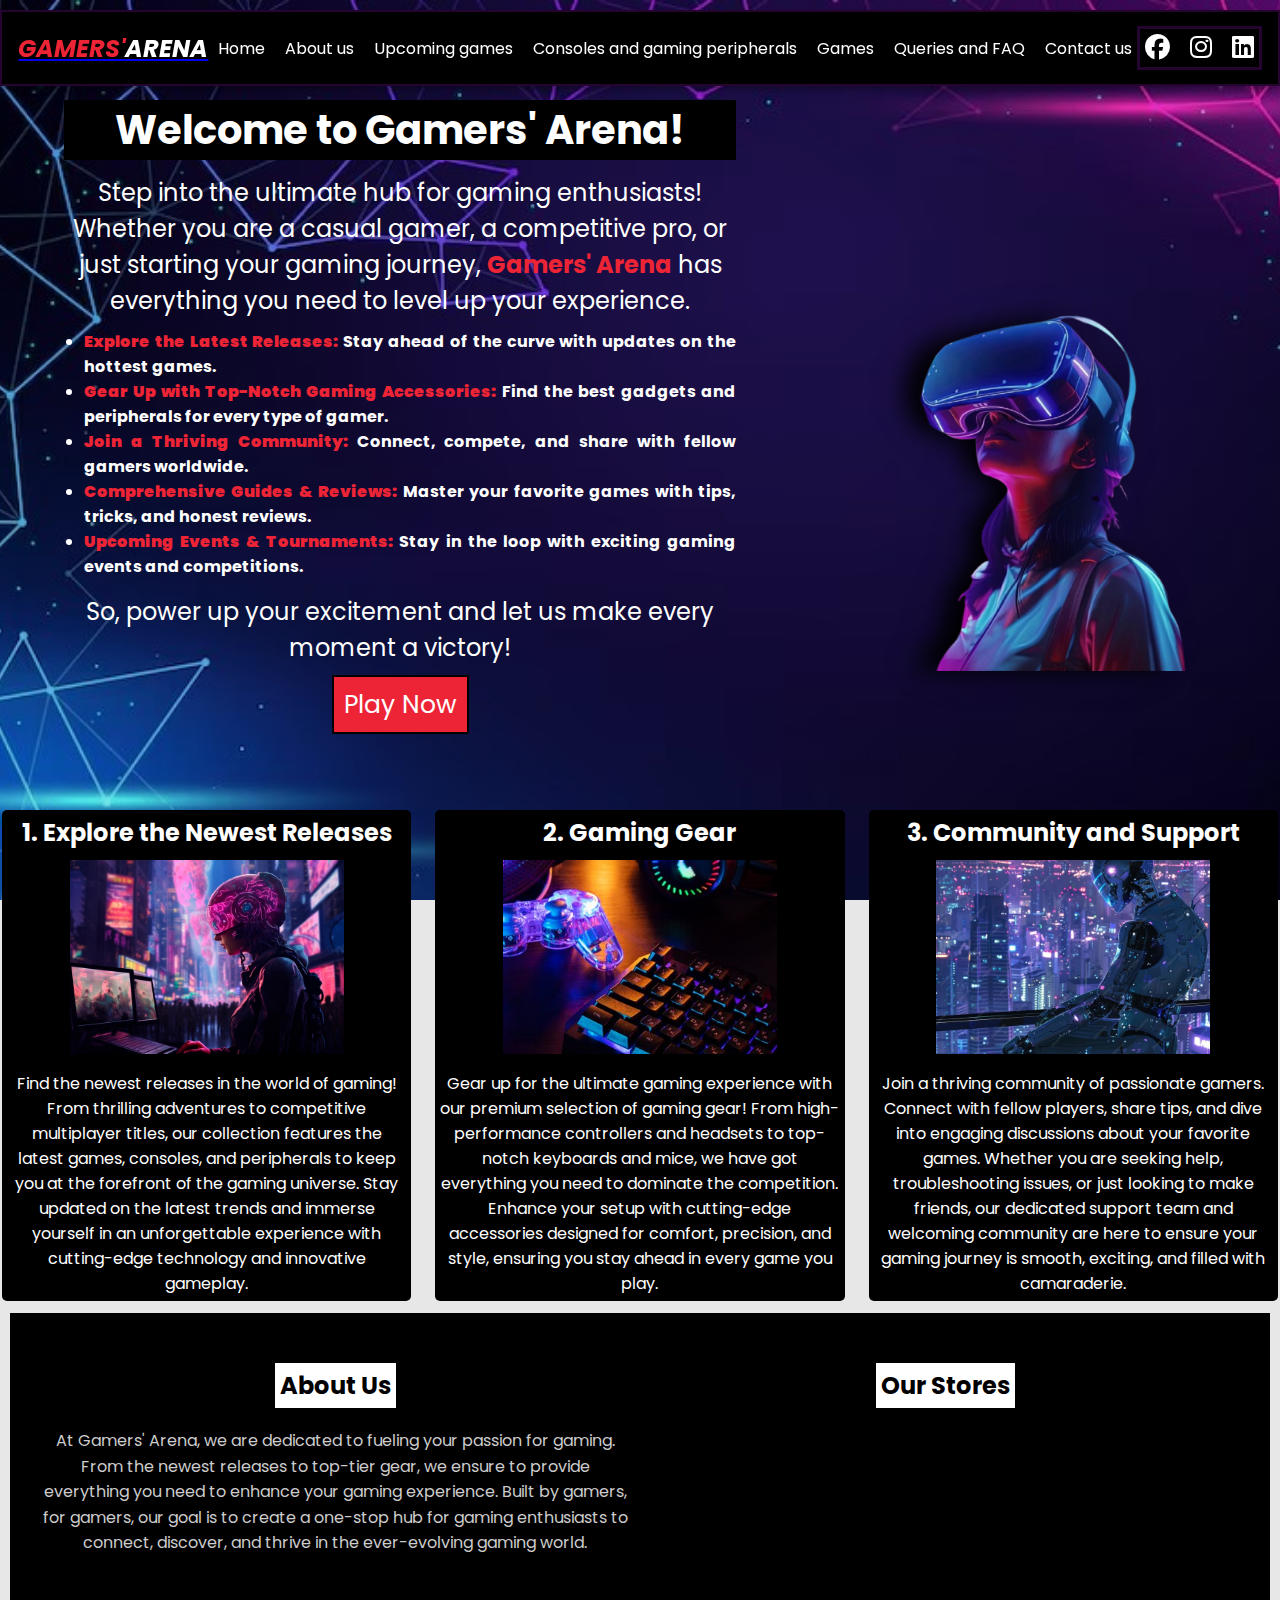
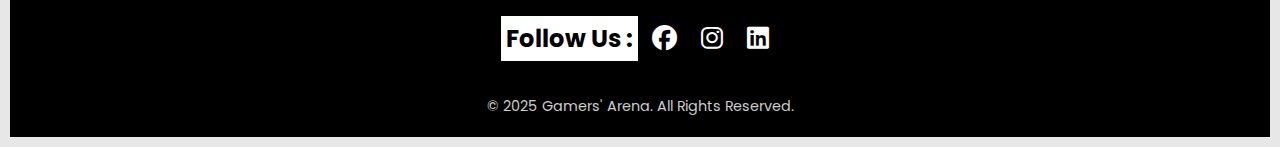
<file: index.html>
<!DOCTYPE html>
<html lang="en"><!-- Setting the language to English -->

<head>
    <meta charset="UTF-8"> <!-- Specifies the character encoding for the document -->
    <meta name="viewport" content="width=device-width, initial-scale=1.0"> <!--Setting viewports for different screen sizes-->
    <title>Gamers' Arena</title> <!-- Page title -->
    <link rel="stylesheet" href="styles1.css"> <!-- Linking external CSS for styling -->
    <link rel="stylesheet" href="https://cdnjs.cloudflare.com/ajax/libs/font-awesome/6.7.2/css/all.min.css" 
        integrity="sha512-Evv84Mr4kqVGRNSgIGL/F/aIDqQb7xQ2vcrdIwxfjThSH8CSR7PBEakCr51Ck+w+/U6swU2Im1vVX0SVk9ABhg==" 
        crossorigin="anonymous" referrerpolicy="no-referrer" /> <!-- Font Awesome for icons -->
    <link rel="preconnect" href="https://fonts.googleapis.com"> <!-- Google Fonts for custom typography -->
    <link rel="preconnect" href="https://fonts.gstatic.com" crossorigin><!-- Google Fonts for custom typography -->
    <link href="https://fonts.googleapis.com/css2?family=Poppins&display=swap" rel="stylesheet"><!--Importing the "Poppins" font from Google Fonts-->
    <link rel="icon" type="image/x-icon" href="images/favicon.png"><!--Adding favicon-->
    <link rel="manifest" href="manifest.json"><!--Linling web to manifest file-->
</head>


<body>

     <!-- Header begins -->
    <header>
        </div>
        <nav><!--Opening navigation bar-->
            <a href="index.html"><!--Linking logo to home page-->
                <!-- Logo -->
                <h2 class="logo"><span>GAMERS'</span>ARENA</h2>
            </a>

            <!-- Hamburger menu for smaller screens -->
            <div class="container" >
                <div class="bar1"></div>
                <div class="bar2"></div>
                <div class="bar3"></div>
            </div>
            
            <!-- Navigation menu -->
            <ul>
                <li><a href="index.html">Home</a></li>
                <li><a href="about_us.html">About us</a></li>
                <li><a href="up_games.html">Upcoming games</a></li>
                <li><a href="con_gamperi.html">Consoles and gaming peripherals</a></li>
                <li><a href="games.html">Games</a></li>
                <li><a href="que_faq.html">Queries and FAQ</a></li>
                <li><a href="contact_us.html">Contact us</a></li>
            </ul>

            <!-- Social media icons -->
            <div class="socials">
                <a href="https://www.facebook.com/" target="_blank" aria-label="Facebook link">
                    <i class="fa-brands fa-facebook"></i>
                </a>
                <a href="https://www.instagram.com/" target="_blank" aria-label="Instagram link">
                    <i class="fa-brands fa-instagram"></i>
                </a>
                <a href="https://www.linkedin.com/login" target="_blank" aria-label="LinkenIn link">
                    <i class="fa-brands fa-linkedin"></i>
                </a>
        </nav>
    </header>
    <!-- Header ends -->

    <!-- Main begins -->
    <main>
        <!-- Introduction with welcoming text -->
        <div class="content">
            <h1>Welcome to Gamers' Arena!</h1>
            <p>Step into the ultimate hub for gaming enthusiasts! Whether you are a casual gamer, a competitive pro, or just starting your gaming journey, <strong>Gamers' Arena</strong> has everything you need to level up your experience.</p>
            <ul>
                <!-- Highlights of gamers arena-->
                <li><strong>Explore the Latest Releases:</strong> Stay ahead of the curve with updates on the hottest games.</li>
                <li><strong>Gear Up with Top-Notch Gaming Accessories:</strong> Find the best gadgets and peripherals for every type of gamer.</li>
                <li><strong>Join a Thriving Community:</strong> Connect, compete, and share with fellow gamers worldwide.</li>
                <li><strong>Comprehensive Guides & Reviews:</strong> Master your favorite games with tips, tricks, and honest reviews.</li>
                <li><strong>Upcoming Events & Tournaments:</strong> Stay in the loop with exciting gaming events and competitions.</li>
            </ul>
            <p>So, power up your excitement and let us make every moment a victory!</p>
            
            
            <!-- Play Now button-->
            <div class="play">
                <a href="games.html">Play Now</a><!-- Linked to games page-->

            </div>        
        </div>
    
        <!-- Main image section -->
        <div class="card">
            <img src="images/main_img-removebg-preview.png" alt="Suitable main image">
        </div>

    
    <!--3 main sections of the website-->
    <section class="topic">
        <div class="categories">
            <!-- First category: Newest releases -->
            <div class="category">
                <h2 class="heading">1. Explore the Newest Releases</h2>
                <img src="images/exp_new_rel.jpg" alt="New Releases"><!--Linking image related to newest releases-->
                <p>Find the newest releases in the world of gaming! 
                From thrilling adventures to competitive multiplayer titles, 
                our collection features the latest games, consoles, and peripherals to
                keep you at the forefront of the gaming universe. Stay updated on the 
                latest trends and immerse yourself in an unforgettable experience with 
                cutting-edge technology and innovative gameplay.</p>
            </div>

            <!-- Second category: Gaming gear -->
            <div class="category">
                <h2 class="space">2. Gaming Gear</h2>
                <img src="images/gaming_gear.jpg" alt="Gaming Gear"><!--Linking image related to gaming gear-->
                <p>Gear up for the ultimate gaming experience with our premium 
                selection of gaming gear! From high-performance controllers
                and headsets to top-notch keyboards and mice, we have got everything
                you need to dominate the competition. Enhance your setup with cutting-edge 
                accessories designed for comfort, precision, and style, ensuring you stay ahead 
                in every game you play.</p>
            </div>

            <!-- Third category: Community and support -->
            <div class="category">
                <h2>3. Community and Support</h2>
                <img src="images/comm_supp.jpg" alt="Community"><!--Linking image related to community and support-->
                <p>Join a thriving community of passionate gamers. Connect with fellow 
                players, share tips, and dive into engaging discussions 
                about your favorite games. Whether you are seeking help, 
                troubleshooting issues, or just looking to make friends, 
                our dedicated support team and welcoming community are 
                here to ensure your gaming journey is smooth, exciting, 
                and filled with camaraderie.
                </p>
            </div>
    </section>     
    </main>            
    <!-- Main ends -->


    <!-- Footer begins -->
    <footer>
        <div class="footer-container">
            <!-- About Us -->
            <div class="abt">
                <h3>About Us</h3><!--About us heading-->
                <p>At Gamers' Arena, we are dedicated to fueling your passion for gaming. 
                    From the newest releases to top-tier gear, we ensure to provide everything you need 
                    to enhance your gaming experience. Built by gamers, for gamers, our goal is to create a 
                    one-stop hub for gaming enthusiasts to connect, discover, 
                    and thrive in the ever-evolving gaming world.</p><!--About us paragraph-->
            </div>

            <!-- Store location in map-->
            <div class="map">
                <h3>Our Stores</h3><!--Out store heading-->
                <div style="width: 100%; height: 100px;"><!--Setting map size-->
                    <iframe
                        src="https://www.google.com/maps/embed?pb=!1m18!1m12!1m3!1d48257.1640764317!2d80.57460561377583!3d7.297536138186176!2m3!1f0!2f0!3f0!3m2!1i1024!2i768!4f13.1!3m3!1m2!1s0x3ae366266498acd3%3A0x411a3818a1e03c35!2sKandy!5e0!3m2!1sen!2slk!4v1736726431786!5m2!1sen!2slk"></iframe><!--Linking map-->
                </div>
            </div>
            
            <!-- Social media links -->
            <div class="social-links">
                <h3>Follow Us :</h3><!--Follow Us heading-->

                <!--Facebook link-->
                <a href="https://www.facebook.com/" target="_blank" aria-label="Facebook link">
                    <i class="fa-brands fa-facebook"></i>
                </a>

                <!--Instagram link-->
                <a href="https://www.instagram.com/" target="_blank" aria-label="Instagram link">
                    <i class="fa-brands fa-instagram"></i>
                </a>

                <!--LinkenIn link-->
                <a href="https://www.linkedin.com/login" target="_blank" aria-label="LinkenIn link">
                    <i class="fa-brands fa-linkedin"></i>
                </a>
            </div>
        </div>
        
        <!--Copyright message-->
        <p>&copy; 2025 Gamers' Arena. All Rights Reserved.</p>
    </footer>
    <!-- Footer ends -->
            
</body>
</html>
</file>
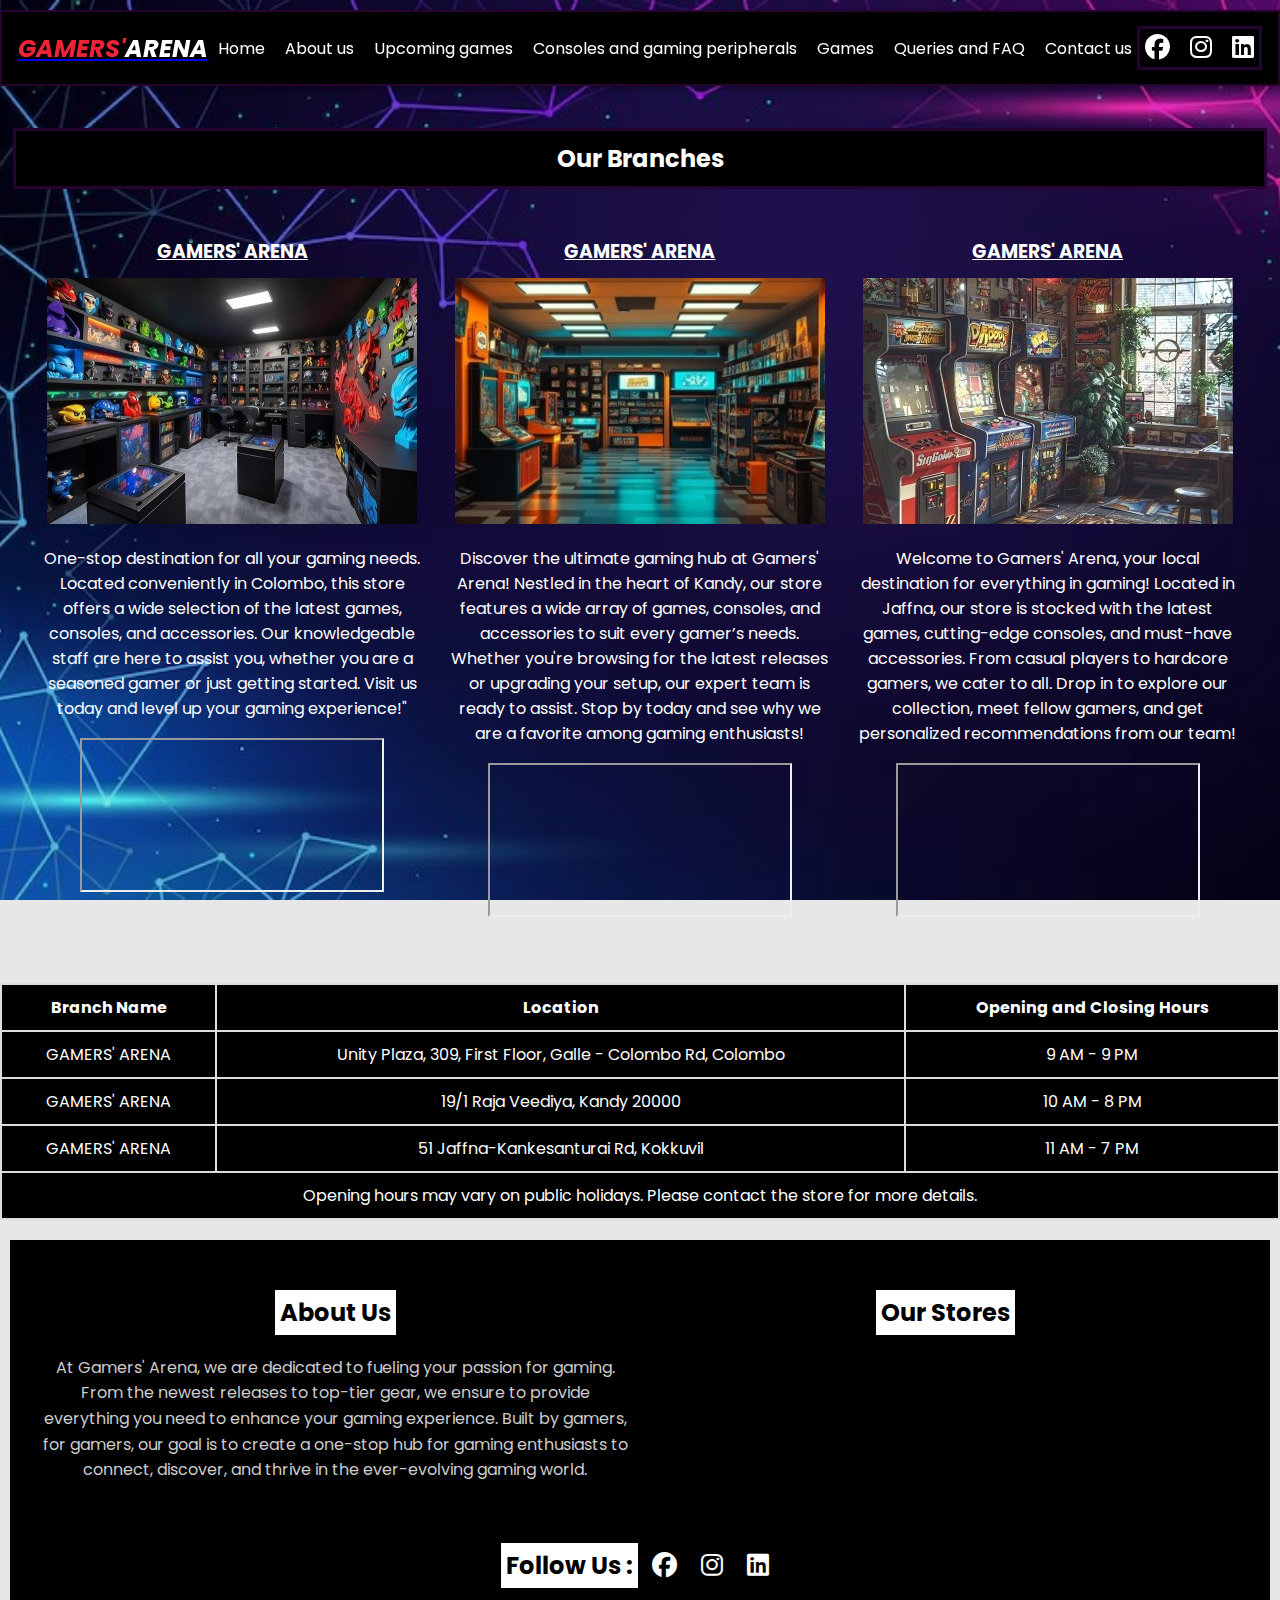
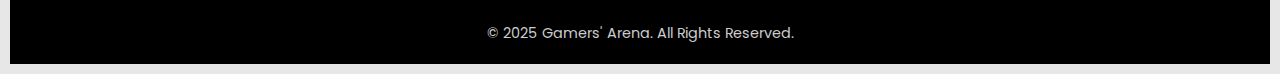
<file: about_us.html>
<!DOCTYPE html>
<html lang="en"><!-- Defines the document type and sets the language to English -->

<head>
    <meta charset="UTF-8"> <!-- Specifies the character encoding for the document -->
    <meta name="viewport" content="width=device-width, initial-scale=1.0"> <!-- Ensures proper rendering and touch zooming on mobile devices -->
    <title>Gamers' Arena</title> <!-- Page title -->
    <link rel="stylesheet" href="styles2.css"> <!-- Links external CSS for styling -->
    <link rel="stylesheet" href="https://cdnjs.cloudflare.com/ajax/libs/font-awesome/6.7.2/css/all.min.css" 
        integrity="sha512-Evv84Mr4kqVGRNSgIGL/F/aIDqQb7xQ2vcrdIwxfjThSH8CSR7PBEakCr51Ck+w+/U6swU2Im1vVX0SVk9ABhg==" 
        crossorigin="anonymous" referrerpolicy="no-referrer" /> <!-- Font Awesome for icons -->
    <link rel="preconnect" href="https://fonts.googleapis.com"> <!-- Google Fonts for custom typography -->
    <link rel="preconnect" href="https://fonts.gstatic.com" crossorigin>
    <link href="https://fonts.googleapis.com/css2?family=Poppins&display=swap" rel="stylesheet">
    <link rel="icon" type="image/x-icon" href="images/favicon.png">
</head>


<body>

     <!-- Header begins -->
    <header>
        </div>
        <nav>
            <a href="index.html">
                <!-- Logo -->
                <h2 class="logo"><span>GAMERS'</span>ARENA</h2>
            </a>

            <!-- Hamburger menu for smaller screens -->
            <div class="container" >
                <div class="bar1"></div>
                <div class="bar2"></div>
                <div class="bar3"></div>
            </div>
            
            <!-- Navigation menu -->
            <ul>
                <li><a href="index.html">Home</a></li>
                <li><a href="about_us.html">About us</a></li>
                <li><a href="up_games.html">Upcoming games</a></li>
                <li><a href="con_gamperi.html">Consoles and gaming peripherals</a></li>
                <li><a href="games.html">Games</a></li>
                <li><a href="que_faq.html">Queries and FAQ</a></li>
                <li><a href="contact_us.html">Contact us</a></li>
            </ul>

            <!-- Social media icons -->
            <div class="socials">
                <a href="https://www.facebook.com/" target="_blank">
                    <i class="fa-brands fa-facebook"></i>
                </a>
                <a href="https://www.instagram.com/" target="_blank">
                    <i class="fa-brands fa-instagram"></i>
                </a>
                <a href="https://www.linkedin.com/login" target="_blank">
                    <i class="fa-brands fa-linkedin"></i>
                </a>
        </nav>
    </header>
    <!-- Header ends -->


    
    <!-- Main begins -->
    <main>
        <h2 class="ourbranches">Our Branches</h2><!-- Main heading -->
        <section class="branches">

            <div class="branch">
                <h3><u>GAMERS' ARENA</u></h3><!-- branch name -->
                <div class="image"><img src="images/branch1.jpg" alt="Image of branch store"></div><!-- Image of the branch -->
                <!-- Description of the branch -->
                <p>One-stop destination for all your gaming needs. Located conveniently in Colombo, 
                    this store offers a wide selection of the latest games, consoles, and accessories. 
                    Our knowledgeable staff are here to assist you, whether you are a seasoned gamer 
                    or just getting started. 
                    Visit us today and level up your gaming experience!"</p>
                <!-- Map of the branch -->
                <div class="location" >
                    <iframe
                        src="https://www.google.com/maps/embed?pb=!1m18!1m12!1m3!1d126747.85610189961!2d79.71968216249998!3d6.906084900000008!2m3!1f0!2f0!3f0!3m2!1i1024!2i768!4f13.1!3m3!1m2!1s0x3ae259baec0ef701%3A0xb581020fe8325a8c!2sRIP%20Gaming%20Salon!5e0!3m2!1sen!2slk!4v1736804638748!5m2!1sen!2slk"></iframe>
                </div>
            </div>

            <div class="branch">
                <h3><u>GAMERS' ARENA</u></h3><!-- branch name -->
                <div class="image"><img src="images/branch2.jpg" alt="Image of branch store"></div><!-- Image of the branch -->
                <!-- Description of the branch -->
                <p>Discover the ultimate gaming hub at Gamers' Arena! Nestled in the heart of Kandy, our 
                    store features a wide array of games, consoles, and accessories to suit every gamer’s needs. 
                    Whether you're browsing for the latest releases or upgrading your setup, our expert team 
                    is ready to assist. Stop by today and see why we are a favorite among gaming enthusiasts!</p>
                <!-- Map of the branch -->
                <div class="location" >
                    <iframe
                        src="https://www.google.com/maps/embed?pb=!1m18!1m12!1m3!1d15830.325405035983!2d80.61838313149453!3d7.288380267978727!2m3!1f0!2f0!3f0!3m2!1i1024!2i768!4f13.1!3m3!1m2!1s0x3ae3662b7cf95aef%3A0xb840283ad2b9f7a4!2sX%20Force%20Technology!5e0!3m2!1sen!2slk!4v1736804403887!5m2!1sen!2slk"></iframe>
                </div>
            </div>

            <div class="branch">
                <h3><u>GAMERS' ARENA</u></h3><!-- branch name -->
                <div class="image"><img src="images/branch3.jpg" alt="Image of branch store"></div><!-- Image of the branch -->
                <!-- Description of the branch -->
                <p>Welcome to Gamers' Arena, your local destination for everything in gaming! Located in Jaffna, 
                    our store is stocked with the latest games, cutting-edge consoles, and must-have accessories. 
                    From casual players to hardcore gamers, we cater to all. Drop in to explore our collection, 
                    meet fellow gamers, and get personalized recommendations from our team!</p>
                <!-- Map of the branch -->
                <div class="location">
                    <iframe
                        src="https://www.google.com/maps/embed?pb=!1m18!1m12!1m3!1d44724.421620253845!2d79.98266687849706!3d9.713432239951924!2m3!1f0!2f0!3f0!3m2!1i1024!2i768!4f13.1!3m3!1m2!1s0x3afe55c7db5a82fd%3A0xbcfc5a1784ac2b63!2sRebooT%20Computers%20Jaffna!5e0!3m2!1sen!2slk!4v1736804989947!5m2!1sen!2slk"></iframe>
                </div>
            </div>
        </section>

        <!--Summary Table -->
        <section class="details">
            <table>
                <thead>
                    <tr><!-- Table headings -->
                        <th>Branch Name</th>
                        <th>Location</th>
                        <th>Opening and Closing Hours</th>
                    </tr>
                </thead>
                <tbody>
                    <tr><!-- branch 1 details -->
                        <td>GAMERS' ARENA</td>
                        <td>Unity Plaza, 309, First Floor, Galle - Colombo Rd, Colombo</td>
                        <td>9 AM - 9 PM</td>
                    </tr>
                    <tr><!-- branch 2 details -->
                        <td>GAMERS' ARENA</td>
                        <td>19/1 Raja Veediya, Kandy 20000</td>
                        <td>10 AM - 8 PM</td>
                    </tr>
                    <tr><!-- branch 3 details -->
                        <td>GAMERS' ARENA</td>
                        <td>51 Jaffna-Kankesanturai Rd, Kokkuvil</td>
                        <td>11 AM - 7 PM</td>
                    </tr>
                </tbody>
                <tfoot>
                    <tr>
                        <td colspan="3">Opening hours may vary on public holidays. Please contact the store for more details.</td>
                    </tr>
                </tfoot>
            </table>
        </section>
    </main>          
    <!-- Main ends -->


    <!-- Footer begins -->
    <footer>
        <div class="footer-container">
            <!-- About Us -->
            <div class="abt">
                <h3>About Us</h3>
                <p>At Gamers' Arena, we are dedicated to fueling your passion for gaming. 
                    From the newest releases to top-tier gear, we ensure to provide everything you need 
                    to enhance your gaming experience. Built by gamers, for gamers, our goal is to create a 
                    one-stop hub for gaming enthusiasts to connect, discover, 
                    and thrive in the ever-evolving gaming world.</p>
            </div>

            <!-- Store location in map-->
            <div class="map">
                <h3>Our Stores</h3>
                <div style="width: 100%; height: 100px;">
                    <iframe
                        src="https://www.google.com/maps/embed?pb=!1m18!1m12!1m3!1d48257.1640764317!2d80.57460561377583!3d7.297536138186176!2m3!1f0!2f0!3f0!3m2!1i1024!2i768!4f13.1!3m3!1m2!1s0x3ae366266498acd3%3A0x411a3818a1e03c35!2sKandy!5e0!3m2!1sen!2slk!4v1736726431786!5m2!1sen!2slk"></iframe>
                </div>
            </div>
            
            <!-- Social media links -->
            <div class="social-links">
                <h3>Follow Us :</h3>
                <a href="https://www.facebook.com/" target="_blank">
                    <i class="fa-brands fa-facebook"></i>
                </a>
                <a href="https://www.instagram.com/" target="_blank">
                    <i class="fa-brands fa-instagram"></i>
                </a>
                <a href="https://www.linkedin.com/login" target="_blank">
                    <i class="fa-brands fa-linkedin"></i>
                </a>
            </div>
        </div>
        <p>&copy; 2025 Gamers' Arena. All Rights Reserved.</p>
    </footer>
    <!-- Footer ends -->
            
</body>
</html>
</file>
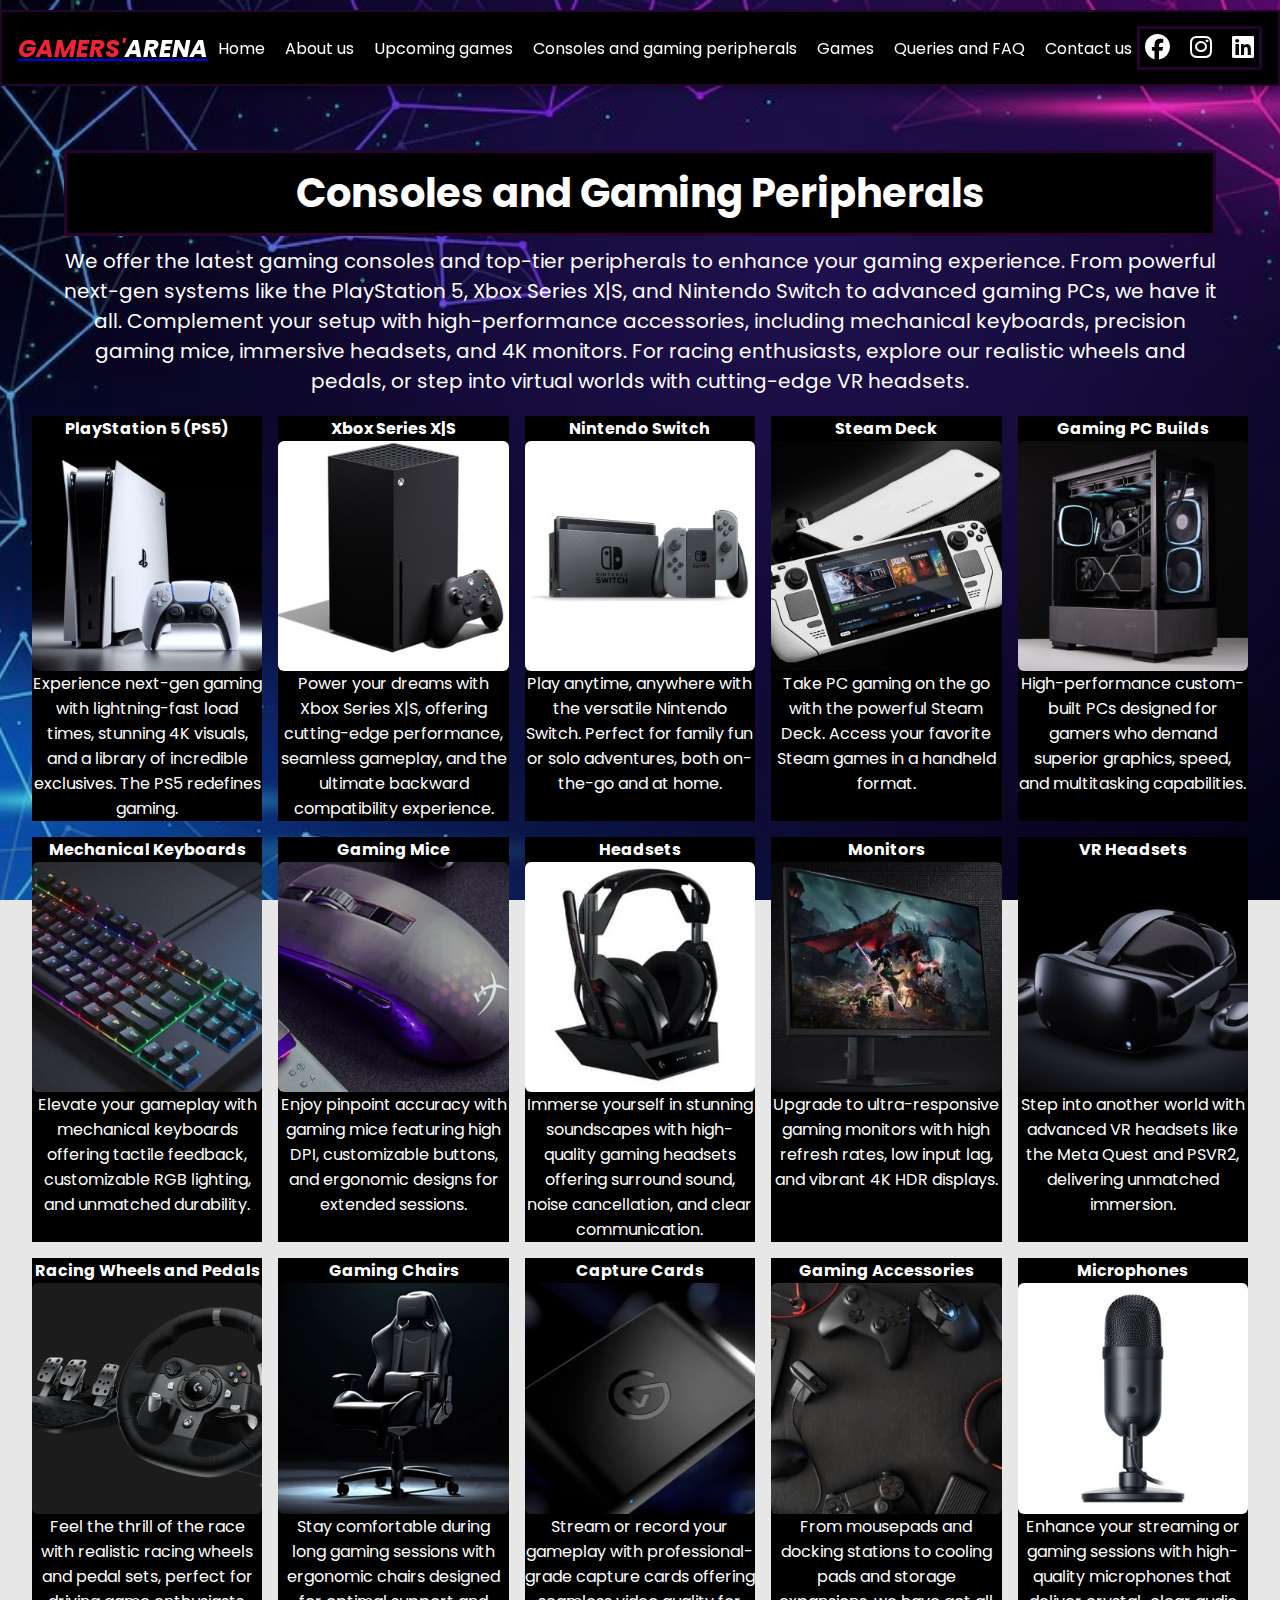
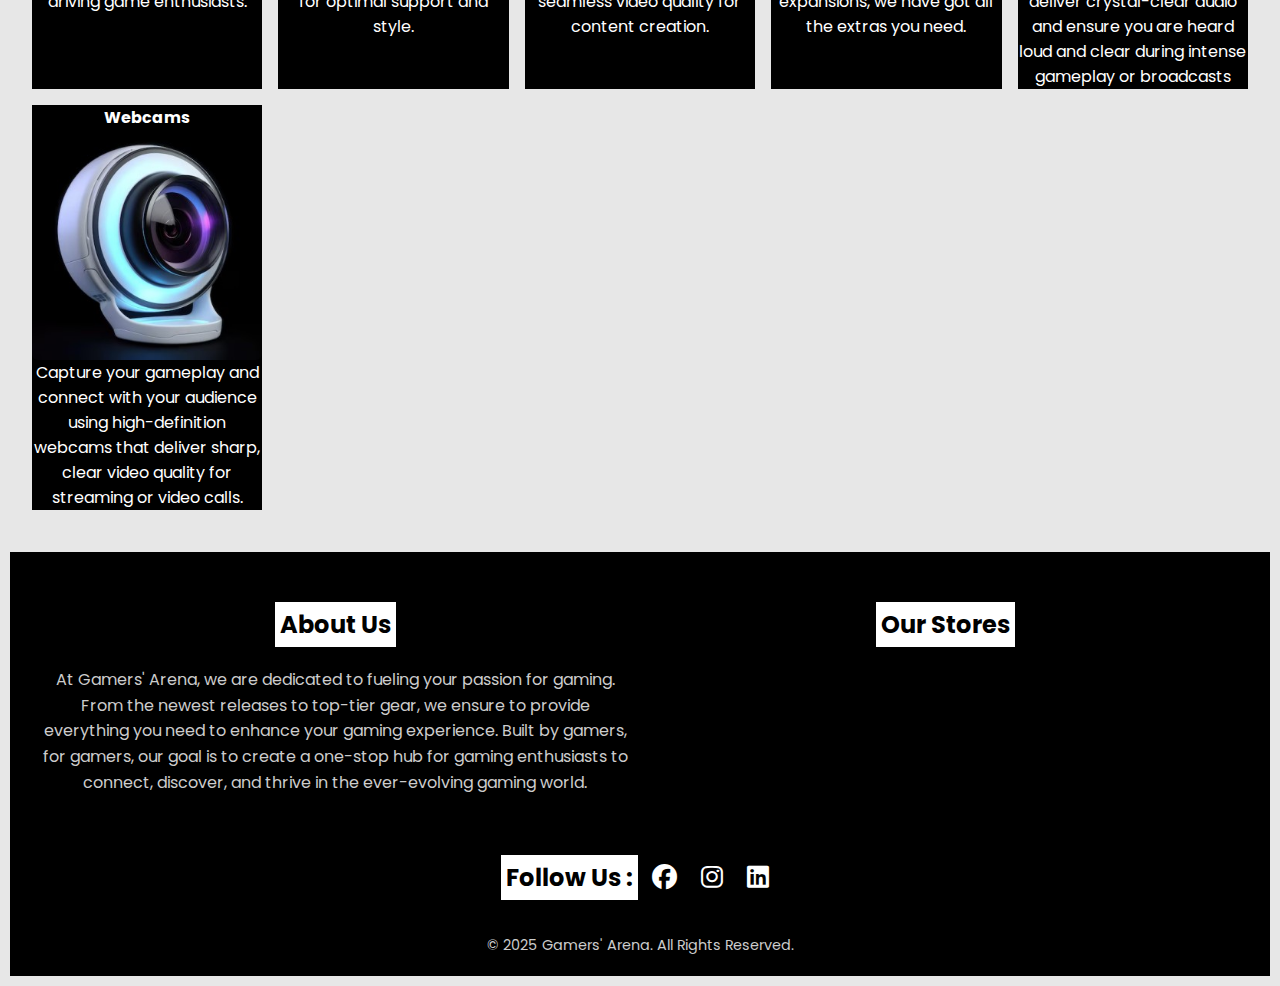
<file: con_gamperi.html>
<!DOCTYPE html>
<html lang="en"><!-- Defines the document type and sets the language to English -->

<head>
    <meta charset="UTF-8"> <!-- Specifies the character encoding for the document -->
    <meta name="viewport" content="width=device-width, initial-scale=1.0"> <!-- Ensures proper rendering and touch zooming on mobile devices -->
    <title>Gamers' Arena</title> <!-- Page title -->
    <link rel="stylesheet" href="styles4.css"> <!-- Links external CSS for styling -->
    <link rel="stylesheet" href="https://cdnjs.cloudflare.com/ajax/libs/font-awesome/6.7.2/css/all.min.css" 
        integrity="sha512-Evv84Mr4kqVGRNSgIGL/F/aIDqQb7xQ2vcrdIwxfjThSH8CSR7PBEakCr51Ck+w+/U6swU2Im1vVX0SVk9ABhg==" 
        crossorigin="anonymous" referrerpolicy="no-referrer" /> <!-- Font Awesome for icons -->
    <link rel="preconnect" href="https://fonts.googleapis.com"> <!-- Google Fonts for custom typography -->
    <link rel="preconnect" href="https://fonts.gstatic.com" crossorigin>
    <link href="https://fonts.googleapis.com/css2?family=Poppins&display=swap" rel="stylesheet">
    <link rel="icon" type="image/x-icon" href="images/favicon.png">
</head>


<body>

     <!-- Header begins -->
    <header>
        </div>
        <nav>
            <a href="index.html">
                <!-- Logo -->
                <h2 class="logo"><span>GAMERS'</span>ARENA</h2>
            </a>

            <!-- Hamburger menu for smaller screens -->
            <div class="container" >
                <div class="bar1"></div>
                <div class="bar2"></div>
                <div class="bar3"></div>
            </div>
            
            <!-- Navigation menu -->
            <ul>
                <li><a href="index.html">Home</a></li>
                <li><a href="about_us.html">About us</a></li>
                <li><a href="up_games.html">Upcoming games</a></li>
                <li><a href="con_gamperi.html">Consoles and gaming peripherals</a></li>
                <li><a href="games.html">Games</a></li>
                <li><a href="que_faq.html">Queries and FAQ</a></li>
                <li><a href="contact_us.html">Contact us</a></li>
            </ul>

            <!-- Social media icons -->
            <div class="socials">
                <a href="https://www.facebook.com/" target="_blank">
                    <i class="fa-brands fa-facebook"></i>
                </a>
                <a href="https://www.instagram.com/" target="_blank">
                    <i class="fa-brands fa-instagram"></i>
                </a>
                <a href="https://www.linkedin.com/login" target="_blank">
                    <i class="fa-brands fa-linkedin"></i>
                </a>
        </nav>
    </header>
    <!-- Header ends -->



    <!-- Main begins -->

    <main>
        <section class="description">
            <h1>Consoles and Gaming Peripherals</h1>
            <p>We offer the latest gaming consoles and top-tier
            peripherals to enhance your gaming experience. 
            From powerful next-gen systems like the PlayStation 5, 
            Xbox Series X|S, and Nintendo Switch to advanced gaming PCs, 
            we have it all. Complement your setup with high-performance 
            accessories, including mechanical keyboards, precision gaming 
            mice, immersive headsets, and 4K monitors. For racing 
            enthusiasts, explore our realistic wheels and pedals, 
            or step into virtual worlds with cutting-edge VR headsets. </p>
          </section>
      
          <section class="grid">
            <!-- Example product -->
            <div class="product">
                <h4>PlayStation 5 (PS5)</h4>
                <img src="images/ps5_image.jpg" alt="Image of PS5">
                <div class="price">Price: LKR.198,000</div>
                <p>Experience next-gen gaming with lightning-fast load times, stunning 4K visuals, and a library of incredible exclusives. The PS5 redefines gaming.</p>
            </div>

            <div class="product">
                <h4>Xbox Series X|S</h4>
                <img src="images/xbox_image.jpg" alt="Image of Xbox">
                <div class="price">Price: LKR 150,000</div>
                <p>Power your dreams with Xbox Series X|S, offering cutting-edge performance, seamless gameplay, and the ultimate backward compatibility experience.</p>
            </div>

            <div class="product">
                <h4>Nintendo Switch</h4>
                <img src="images/nintendoswitch_image.jpg" alt="Image of Nintendo Switch">
                <div class="price">Price: LKR.88,000</div>
                <p>Play anytime, anywhere with the versatile Nintendo Switch. Perfect for family fun or solo adventures, both on-the-go and at home.</p>
            </div>

            <div class="product">
                <h4>Steam Deck</h4>
                <img src="images/steamdeck_image.jpg" alt="Image of Steam Deck">
                <div class="price">Price: LKR 217,900</div>
                <p>Take PC gaming on the go with the powerful Steam Deck. Access your favorite Steam games in a handheld format.</p>
            </div>

            <div class="product">
                <h4>Gaming PC Builds</h4>
                <img src="images/pcbuild_image.jpg" alt="Image of Gaming PC Builds">
                <div class="price">Price: LKR.351,000</div>
                <p>High-performance custom-built PCs designed for gamers who demand superior graphics, speed, and multitasking capabilities.</p>
            </div>

            <div class="product">
                <h4>Mechanical Keyboards</h4>
                <img src="images/mechanicalkeyboard_image.jpg" alt="Image of Mechanical Keyboards">
                <div class="price">Price: LKR.6,500</div>
                <p>Elevate your gameplay with mechanical keyboards offering tactile feedback, customizable RGB lighting, and unmatched durability.</p>
            </div>

            <div class="product">
                <h4>Gaming Mice</h4>
                <img src="images/gamingmice_image.jpg" alt="Image of Gaming Mice">
                <div class="price">Price: LKR.8,500</div>
                <p>Enjoy pinpoint accuracy with gaming mice featuring high DPI, customizable buttons, and ergonomic designs for extended sessions.</p>
            </div>

            <div class="product">
                <h4>Headsets</h4>
                <img src="images/headsets_image.jpg" alt="Image of Headsets">
                <div class="price">Price: LKR.9,600</div>
                <p>Immerse yourself in stunning soundscapes with high-quality gaming headsets offering surround sound, noise cancellation, and clear communication.</p>
            </div>

            <div class="product">
                <h4>Monitors</h4>
                <img src="images/monitor_image.jpg" alt="Image of Monitors">
                <div class="price">Price: LKR.499,000</div>
                <p>Upgrade to ultra-responsive gaming monitors with high refresh rates, low input lag, and vibrant 4K HDR displays.</p>
            </div>


            <div class="product">
                <h4>VR Headsets</h4>
                <img src="images/vrheadsets_image.jpg" alt="Image of VR Headsets">
                <div class="price">Price: LKR.120,990</div>
                <p>Step into another world with advanced VR headsets like the Meta Quest and PSVR2, delivering unmatched immersion.</p>
            </div>

            <div class="product">
                <h4>Racing Wheels and Pedals</h4>
                <img src="images/racingwheelandpedals_image.jpg" alt="Image of Racing Wheels and Pedals">
                <div class="price">Price: LKR.124,888</div>
                <p>Feel the thrill of the race with realistic racing wheels and pedal sets, perfect for driving game enthusiasts.</p>
            </div>

            <div class="product">
                <h4>Gaming Chairs</h4>
                <img src="images/gamingchair_image.jpg" alt="Image of Gaming Chairs">
                <div class="price">Price: LKR.58,800</div>
                <p>Stay comfortable during long gaming sessions with ergonomic chairs designed for optimal support and style.</p>
            </div>

            <div class="product">
                <h4>Capture Cards</h4>
                <img src="images/capturecard_image.jpg" alt="Image of Capture Cards">
                <div class="price">Price: LKR.38,000</div>
                <p>Stream or record your gameplay with professional-grade capture cards offering seamless video quality for content creation.</p>
            </div>

            <div class="product">
                <h4>Gaming Accessories</h4>
                <img src="images/gamingaccessories_image.jpg" alt="Image of Gaming Accessories">
                <div class="price">Price: LKR.128,888</div>
                <p>From mousepads and docking stations to cooling pads and storage expansions, we have got all the extras you need.</p>
            </div>

            <div class="product">
                <h4>Microphones</h4>
                <img src="images/microphone_image.jpg" alt="Image of Microphones">
                <div class="price">Price: LKR 6,500</div>
                <p>Enhance your streaming or gaming sessions with high-quality microphones that deliver crystal-clear audio and ensure you are heard loud and clear during intense gameplay or broadcasts</p>
            </div>

            <div class="product">
                <h4>Webcams</h4>
                <img src="images/webcam_image.jpg" alt="Image of Webcams">
                <div class="price">Price:  LKR.29,500</div>
                <p>Capture your gameplay and connect with your audience using high-definition webcams that deliver sharp, clear video quality for streaming or video calls.</p>
            </div>
            <!-- Add more products as needed -->
          </section>     
    </main>            

    <!-- Main ends -->



    <!-- Footer begins -->
    <footer>
        <div class="footer-container">
            <!-- About Us -->
            <div class="abt">
                <h3>About Us</h3>
                <p>At Gamers' Arena, we are dedicated to fueling your passion for gaming. 
                    From the newest releases to top-tier gear, we ensure to provide everything you need 
                    to enhance your gaming experience. Built by gamers, for gamers, our goal is to create a 
                    one-stop hub for gaming enthusiasts to connect, discover, 
                    and thrive in the ever-evolving gaming world.</p>
            </div>

            <!-- Store location in map-->
            <div class="map">
                <h3>Our Stores</h3>
                <div style="width: 100%; height: 100px;">
                    <iframe
                        src="https://www.google.com/maps/embed?pb=!1m18!1m12!1m3!1d48257.1640764317!2d80.57460561377583!3d7.297536138186176!2m3!1f0!2f0!3f0!3m2!1i1024!2i768!4f13.1!3m3!1m2!1s0x3ae366266498acd3%3A0x411a3818a1e03c35!2sKandy!5e0!3m2!1sen!2slk!4v1736726431786!5m2!1sen!2slk"></iframe>
                </div>
            </div>
            
            <!-- Social media links -->
            <div class="social-links">
                <h3>Follow Us :</h3>
                <a href="https://www.facebook.com/" target="_blank">
                    <i class="fa-brands fa-facebook"></i>
                </a>
                <a href="https://www.instagram.com/" target="_blank">
                    <i class="fa-brands fa-instagram"></i>
                </a>
                <a href="https://www.linkedin.com/login" target="_blank">
                    <i class="fa-brands fa-linkedin"></i>
                </a>
            </div>
        </div>
        <p>&copy; 2025 Gamers' Arena. All Rights Reserved.</p>
    </footer>
    <!-- Footer ends -->
            
</body>
</html>
</file>
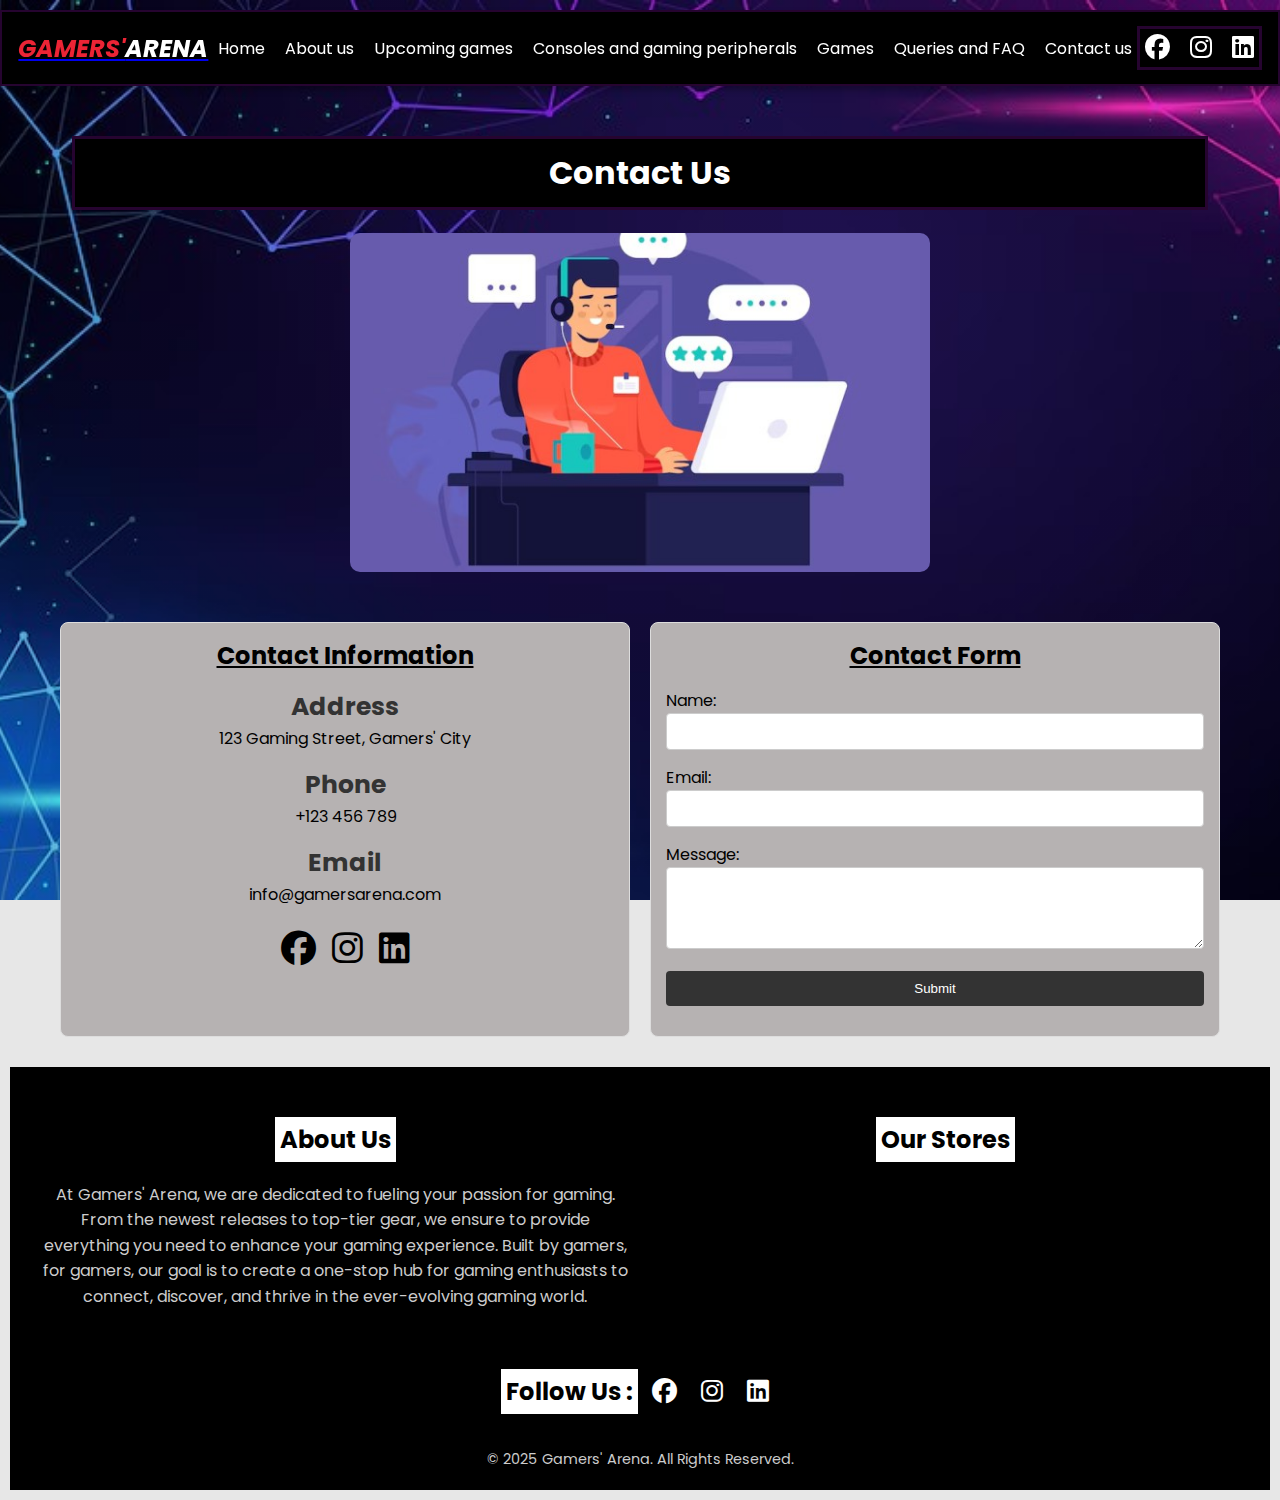
<file: contact_us.html>
<!DOCTYPE html>
<html lang="en"><!-- Defines the document type and sets the language to English -->

<head>
    <meta charset="UTF-8"> <!-- Specifies the character encoding for the document -->
    <meta name="viewport" content="width=device-width, initial-scale=1.0"> <!-- Ensures proper rendering and touch zooming on mobile devices -->
    <title>Gamers' Arena</title> <!-- Page title -->
    <link rel="stylesheet" href="styles7.css"> <!-- Links external CSS for styling -->
    <link rel="stylesheet" href="https://cdnjs.cloudflare.com/ajax/libs/font-awesome/6.7.2/css/all.min.css" 
        integrity="sha512-Evv84Mr4kqVGRNSgIGL/F/aIDqQb7xQ2vcrdIwxfjThSH8CSR7PBEakCr51Ck+w+/U6swU2Im1vVX0SVk9ABhg==" 
        crossorigin="anonymous" referrerpolicy="no-referrer" /> <!-- Font Awesome for icons -->
    <link rel="preconnect" href="https://fonts.googleapis.com"> <!-- Google Fonts for custom typography -->
    <link rel="preconnect" href="https://fonts.gstatic.com" crossorigin>
    <link href="https://fonts.googleapis.com/css2?family=Poppins&display=swap" rel="stylesheet">
    <link rel="icon" type="image/x-icon" href="images/favicon.png">
</head>


<body>

     <!-- Header begins -->
    <header>
        </div>
        <nav>
            <a href="index.html">
                <!-- Logo -->
                <h2 class="logo"><span>GAMERS'</span>ARENA</h2>
            </a>

            <!-- Hamburger menu for smaller screens -->
            <div class="container" >
                <div class="bar1"></div>
                <div class="bar2"></div>
                <div class="bar3"></div>
            </div>
            
            <!-- Navigation menu -->
            <ul>
                <li><a href="index.html">Home</a></li>
                <li><a href="about_us.html">About us</a></li>
                <li><a href="up_games.html">Upcoming games</a></li>
                <li><a href="con_gamperi.html">Consoles and gaming peripherals</a></li>
                <li><a href="games.html">Games</a></li>
                <li><a href="que_faq.html">Queries and FAQ</a></li>
                <li><a href="contact_us.html">Contact us</a></li>
            </ul>

            <!-- Social media icons -->
            <div class="socials">
                <a href="https://www.facebook.com/" target="_blank">
                    <i class="fa-brands fa-facebook"></i>
                </a>
                <a href="https://www.instagram.com/" target="_blank">
                    <i class="fa-brands fa-instagram"></i>
                </a>
                <a href="https://www.linkedin.com/login" target="_blank">
                    <i class="fa-brands fa-linkedin"></i>
                </a>
        </nav>
    </header>
    <!-- Header ends -->

    <!-- Main begins -->
    <main>
        
        <section class="contact-us">
            <h1>Contact Us</h1>
            <div class="contact-image">
                <img src="images/contactus_image.jpg" alt="Image refering to contact us">
            </div>
            <div class="contact-container">
                <div class="contact-info">
                    <h2><u>Contact Information</u></h2>
                    <p><span>Address</span>123 Gaming Street, Gamers' City</p>
                    <p><span>Phone</span>+123 456 789</p>
                    <p><span>Email</span>info@gamersarena.com</p>
                    <div class="social-icons">
                        <a href="https://www.facebook.com/" target="_blank">
                            <i class="fa-brands fa-facebook"></i>
                        </a>
                        <a href="https://www.instagram.com/" target="_blank">
                            <i class="fa-brands fa-instagram"></i>
                        </a>
                        <a href="https://www.linkedin.com/login" target="_blank">
                            <i class="fa-brands fa-linkedin"></i>
                        </a>
                    </div>
                </div>
                <div class="contact-form">
                    <h2><u>Contact Form</u></h2>
                    <form action="#" method="post">
                        <label for="name">Name:</label>
                        <input type="text" id="name" name="name" required>
                        
                        <label for="email">Email:</label>
                        <input type="email" id="email" name="email" required>
                        
                        <label for="message">Message:</label>
                        <textarea id="message" name="message" rows="4" required></textarea>
                        
                        <button type="submit">Submit</button>
                    </form>
                </div>
            </div>
        </section>
    </main>            
    <!-- Main ends -->

    <!-- Footer begins -->
    <footer>
        <div class="footer-container">
            <!-- About Us -->
            <div class="abt">
                <h3>About Us</h3>
                <p>At Gamers' Arena, we are dedicated to fueling your passion for gaming. 
                    From the newest releases to top-tier gear, we ensure to provide everything you need 
                    to enhance your gaming experience. Built by gamers, for gamers, our goal is to create a 
                    one-stop hub for gaming enthusiasts to connect, discover, 
                    and thrive in the ever-evolving gaming world.</p>
            </div>

            <!-- Store location in map-->
            <div class="map">
                <h3>Our Stores</h3>
                <div style="width: 100%; height: 100px;">
                    <iframe
                        src="https://www.google.com/maps/embed?pb=!1m18!1m12!1m3!1d48257.1640764317!2d80.57460561377583!3d7.297536138186176!2m3!1f0!2f0!3f0!3m2!1i1024!2i768!4f13.1!3m3!1m2!1s0x3ae366266498acd3%3A0x411a3818a1e03c35!2sKandy!5e0!3m2!1sen!2slk!4v1736726431786!5m2!1sen!2slk"></iframe>
                </div>
            </div>
            
            <!-- Social media links -->
            <div class="social-links">
                <h3>Follow Us :</h3>
                <a href="https://www.facebook.com/" target="_blank">
                    <i class="fa-brands fa-facebook"></i>
                </a>
                <a href="https://www.instagram.com/" target="_blank">
                    <i class="fa-brands fa-instagram"></i>
                </a>
                <a href="https://www.linkedin.com/login" target="_blank">
                    <i class="fa-brands fa-linkedin"></i>
                </a>
            </div>
        </div>
        <p>&copy; 2025 Gamers' Arena. All Rights Reserved.</p>
    </footer>
    <!-- Footer ends -->
            
</body>
</html>
</file>
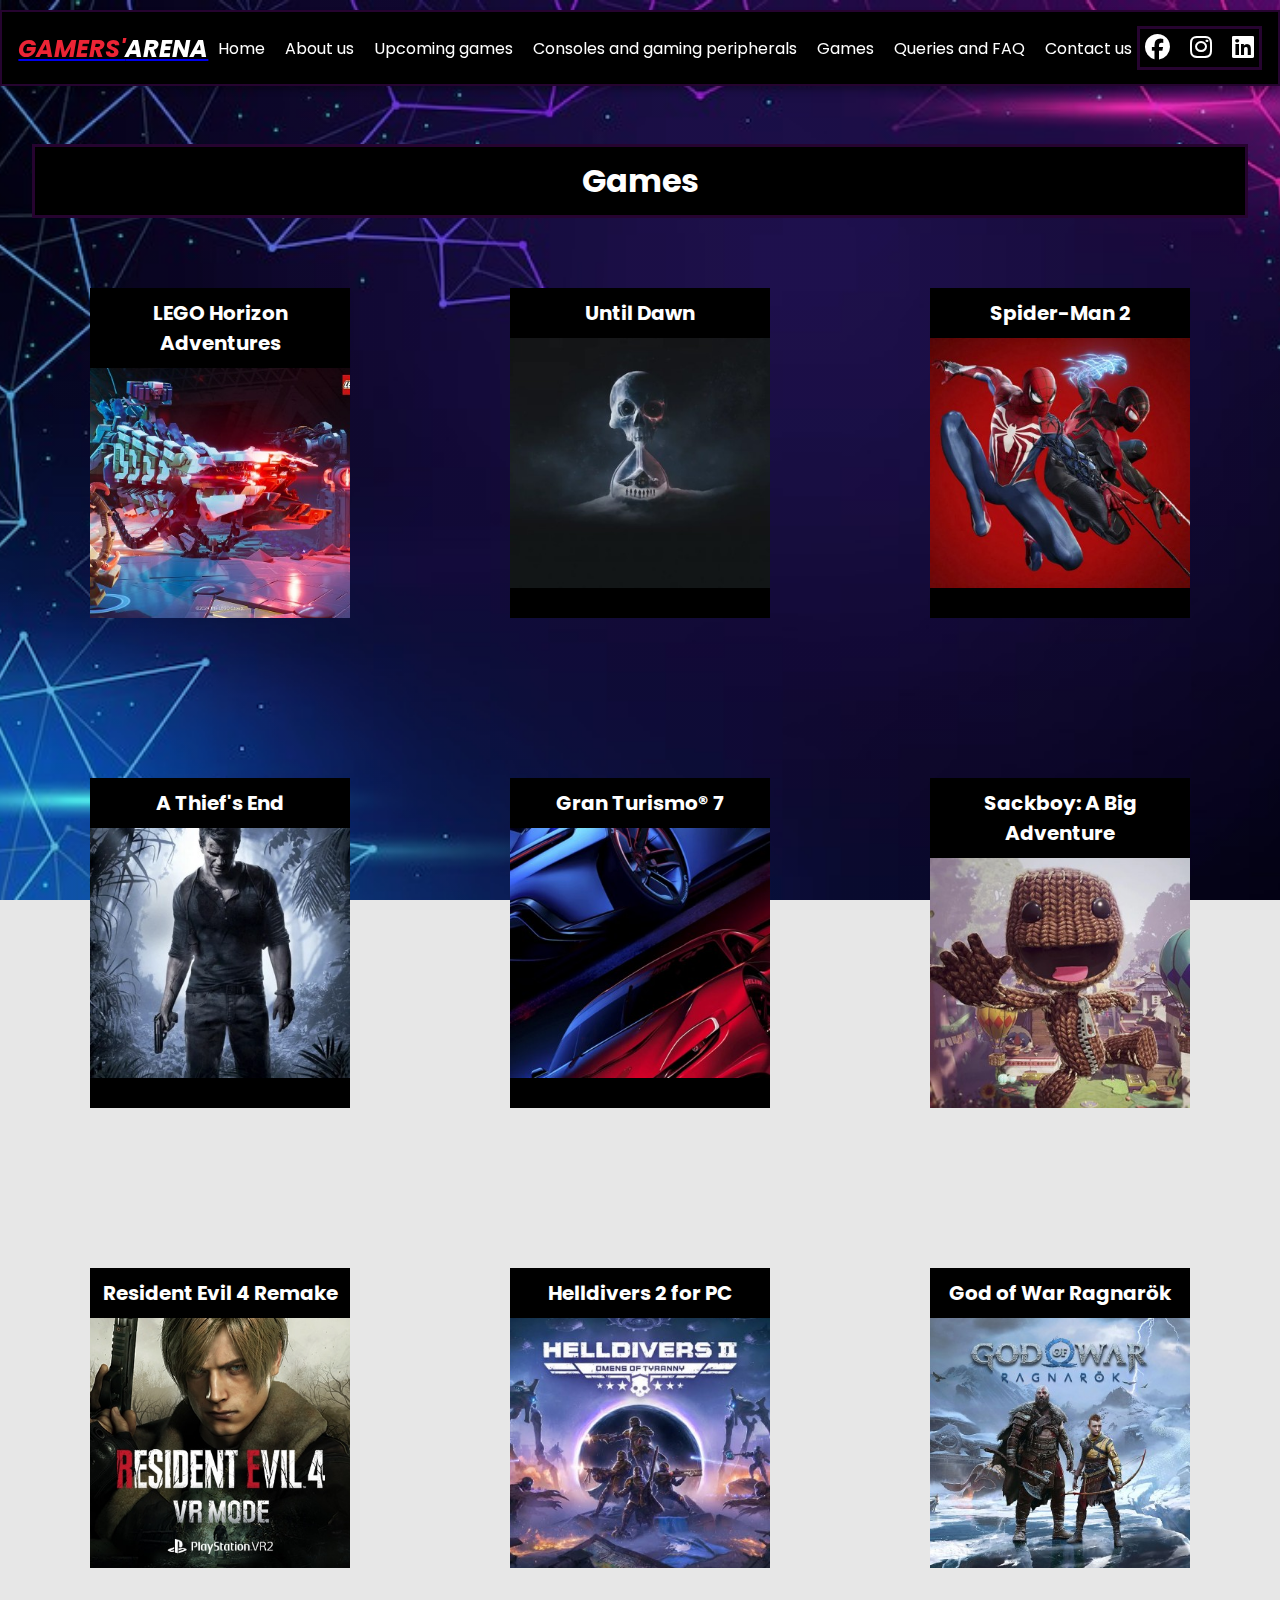
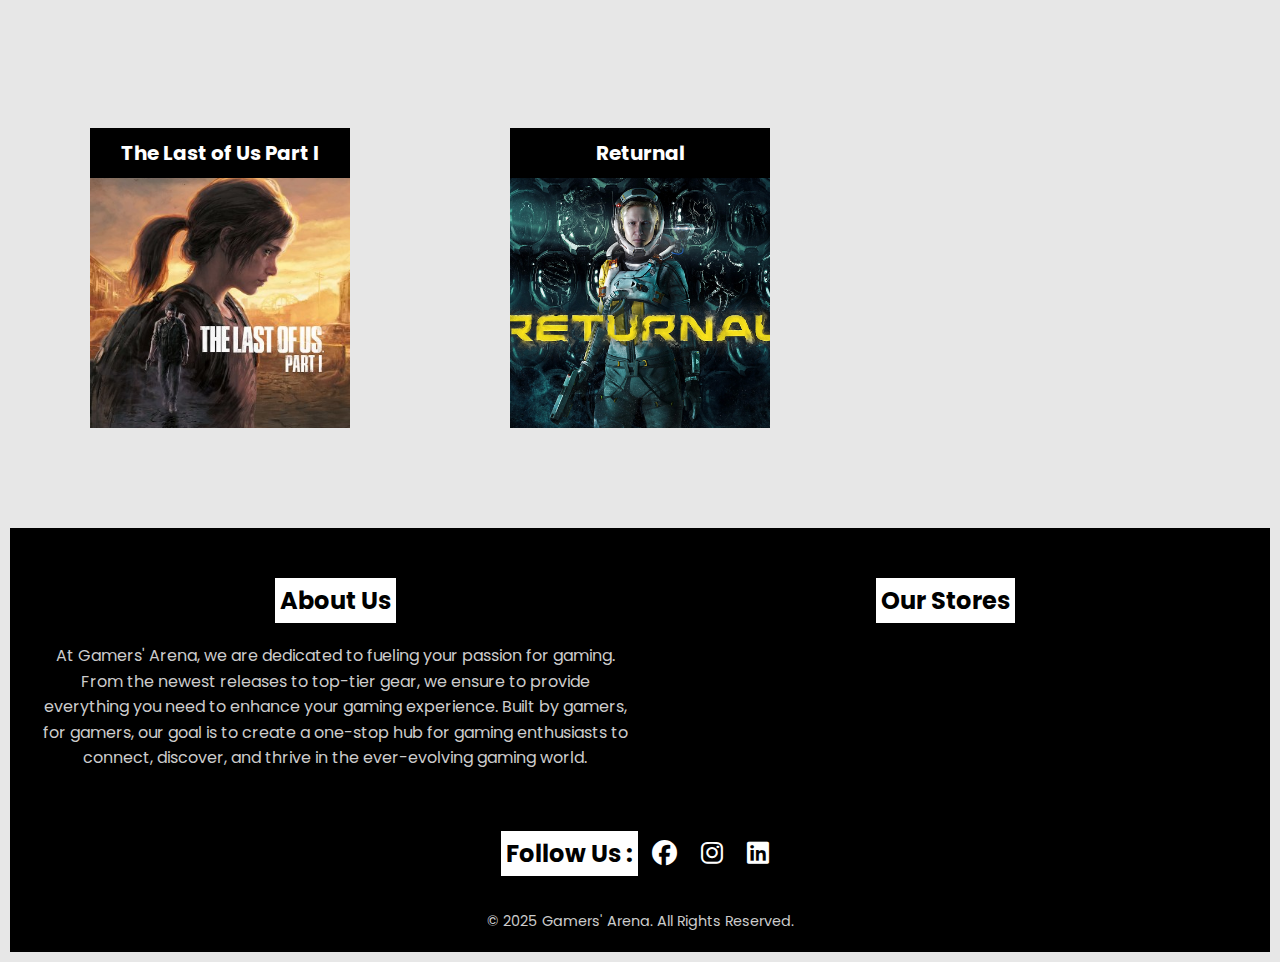
<file: games.html>
<!DOCTYPE html>
<html lang="en"><!-- Defines the document type and sets the language to English -->

<head>
    <meta charset="UTF-8"> <!-- Specifies the character encoding for the document -->
    <meta name="viewport" content="width=device-width, initial-scale=1.0"> <!-- Ensures proper rendering and touch zooming on mobile devices -->
    <title>Gamers' Arena</title> <!-- Page title -->
    <link rel="stylesheet" href="styles5.css"> <!-- Links external CSS for styling -->
    <link rel="stylesheet" href="https://cdnjs.cloudflare.com/ajax/libs/font-awesome/6.7.2/css/all.min.css" 
        integrity="sha512-Evv84Mr4kqVGRNSgIGL/F/aIDqQb7xQ2vcrdIwxfjThSH8CSR7PBEakCr51Ck+w+/U6swU2Im1vVX0SVk9ABhg==" 
        crossorigin="anonymous" referrerpolicy="no-referrer" /> <!-- Font Awesome for icons -->
    <link rel="preconnect" href="https://fonts.googleapis.com"> <!-- Google Fonts for custom typography -->
    <link rel="preconnect" href="https://fonts.gstatic.com" crossorigin>
    <link href="https://fonts.googleapis.com/css2?family=Poppins&display=swap" rel="stylesheet">
    <link rel="icon" type="image/x-icon" href="images/favicon.png">
</head>


<body>

     <!-- Header begins -->
    <header>
        </div>
        <nav>
            <a href="index.html">
                <!-- Logo -->
                <h2 class="logo"><span>GAMERS'</span>ARENA</h2>
            </a>

            <!-- Hamburger menu for smaller screens -->
            <div class="container" >
                <div class="bar1"></div>
                <div class="bar2"></div>
                <div class="bar3"></div>
            </div>
            
            <!-- Navigation menu -->
            <ul>
                <li><a href="index.html">Home</a></li>
                <li><a href="about_us.html">About us</a></li>
                <li><a href="up_games.html">Upcoming games</a></li>
                <li><a href="con_gamperi.html">Consoles and gaming peripherals</a></li>
                <li><a href="games.html">Games</a></li>
                <li><a href="que_faq.html">Queries and FAQ</a></li>
                <li><a href="contact_us.html">Contact us</a></li>
            </ul>

            <!-- Social media icons -->
            <div class="socials">
                <a href="https://www.facebook.com/" target="_blank">
                    <i class="fa-brands fa-facebook"></i>
                </a>
                <a href="https://www.instagram.com/" target="_blank">
                    <i class="fa-brands fa-instagram"></i>
                </a>
                <a href="https://www.linkedin.com/login" target="_blank">
                    <i class="fa-brands fa-linkedin"></i>
                </a>
        </nav>
    </header>
    <!-- Header ends -->

    <!-- Main begins -->

    <main>
        <h1>Games</h1>
        <section class="games-gallery">
            <div class="game">
                <h2>LEGO Horizon Adventures</h2>
                <div class="image-wrapper">
                    <img src="images/legohorizon_image.jpg" alt="Image of the game LEGO Horizon Adventures">
                    <div class="description">Join machine hunter Aloy as she leads a colorful crew of heroes through the lush wilderness on a quest to save the world and learn the secrets of her past. Dive into boundless adventure, customize to your heart’s content, and take on action-packed battles solo or with friends.</div>
                </div>
            </div>
            <div class="game">
                <h2>Until Dawn</h2>
                <div class="image-wrapper">
                    <img src="images/untildawn-image.jpg" alt="Image of the game Until Dawn">
                    <div class="description">When eight friends return to the isolated mountain lodge where two of their group vanished a year prior, things quickly take a sinister turn. As their remote retreat becomes an inescapable nightmare. Your actions and choices will determine who survives Until Dawn in this definitive version of the seminal horror classic.</div>
                </div>
            </div>
            <div class="game">
                <h2>Spider-Man 2</h2>
                <div class="image-wrapper">
                    <img src="images/spiderman2_image.jpg" alt="Image of the game Spider-Man 2">
                    <div class="description">Swing, jump and utilize the new Web Wings to travel across Marvel’s New York, quickly switching between Peter Parker and Miles Morales to experience different stories and epic new powers, as the iconic villain Venom threatens to destroy their lives, their city and the ones they love.</div>
                </div>
            </div>

            <div class="game">
                <h2> A Thief's End</h2>
                <div class="image-wrapper">
                    <img src="images/atheifsend_image.jpg" alt="Image of the game A Thief's End">
                    <div class="description">On the hunt for Captain Henry Avery’s long-lost treasure, Sam and Drake set off to find Libertalia, the pirate utopia deep in the forests of Madagascar. UNCHARTED 4: A Thief’s End takes players on a journey around the globe, through jungle isles, far-flung cities and snow-capped peaks on the search for Avery’s fortune.</div>
                </div>
            </div>
            <div class="game">
                <h2>Gran Turismo® 7</h2>
                <div class="image-wrapper">
                    <img src="images/granturismo_image.jpg" alt="Image of the game Gran Turismo® 7">
                    <div class="description">With the reintroduction of the legendary GT Simulation Mode, buy, tune and race your way through a rewarding solo campaign as you unlock new cars and challenges. And if you love going head-to-head with others, hone your skills and compete in the GT Sport Mode.</div>
                </div>
            </div>
            <div class="game">
                <h2>Sackboy: A Big Adventure</h2>
                <div class="image-wrapper">
                    <img src="images/stackboy_image.jpg" alt="Image of the game Sackboy™: A Big Adventure">
                    <div class="description">Embark on an epic 3D platforming adventure with Sackboy to stop the villainous Vex and his chaotic Topsy Turver. Travel through stunning realms, from snowy mountains to space colonies, battling peril and saving Craftworld’s sack-folk. Unite with friends or venture solo to rise as the legendary Knitted Knight.</div>
                </div>
            </div>
            <div class="game">
                <h2>Resident Evil 4 Remake</h2>
                <div class="image-wrapper">
                    <img src="images/residentevil_image.jpg" alt="Image of the game Resident Evil 4 Remake">
                    <div class="description">Six years after Resident Evil 2, Leon Kennedy is sent to a remote European village to find the president’s missing daughter. Facing unimaginable horrors, the reimagined game offers modernized graphics, updated controls, and a fresh twist on its iconic story, delivering an intense experience even for longtime fans.</div>
                </div>
            </div>
            <div class="game">
                <h2>Helldivers 2 for PC</h2>
                <div class="image-wrapper">
                    <img src="images/helldivers.jpg" alt="Image of the game Helldivers 2 for PC">
                    <div class="description">Battle to win an intergalactic struggle to rid the galaxy of the rising Alien threats in this 3rd person squad-based shooter for PC.</div>
                </div>
            </div>
            <div class="game">
                <h2>God of War Ragnarök</h2>
                <div class="image-wrapper">
                    <img src="images/god-of-war-ragnarok.jpg" alt="Image of the game God of War Ragnarök">
                    <div class="description">From Santa Monica Studio comes the sequel to the critically acclaimed God of War (2018). Embark on an epic and heartfelt journey as Kratos and Atreus struggle with holding on and letting go. Go on this mythic journey for answers before Ragnarök arrives.</div>
                </div>
            </div>
            <div class="game">
                <h2>The Last of Us Part I</h2>
                <div class="image-wrapper">
                    <img src="images/the-last-of-us-part-i.jpg" alt="Image of the game The Last of Us Part I">
                    <div class="description">Relive the beloved game that started it all. In a ravaged civilization, where infected and hardened survivors run rampant, Joel, a weary protagonist, is hired to smuggle 14-year-old Ellie out of a military quarantine zone. However, what starts as a small job soon transforms into a brutal cross-country journey.</div>
                </div>
            </div>
            <div class="game">
                <h2>Returnal</h2>
                <div class="image-wrapper">
                    <img src="images/returnal-image.jpg" alt="Image of the game Returnal">
                    <div class="description">After crash-landing on a shape-shifting world, Selene must search through the barren landscape of an ancient civilization for her escape. Again and again, she’s defeated – forced to restart her journey every time she dies. Designed for extreme replayability, Returnal invites you to dust yourself off in the face of defeat and take on new, evolving challenges with every rebirth.</div>
                </div>
            </div>

            


            <!-- Add more games as needed -->
        </section>
    </main>
           
    <!-- Main ends -->

    <!-- Footer begins -->
    <footer>
        <div class="footer-container">
            <!-- About Us -->
            <div class="abt">
                <h3>About Us</h3>
                <p>At Gamers' Arena, we are dedicated to fueling your passion for gaming. 
                    From the newest releases to top-tier gear, we ensure to provide everything you need 
                    to enhance your gaming experience. Built by gamers, for gamers, our goal is to create a 
                    one-stop hub for gaming enthusiasts to connect, discover, 
                    and thrive in the ever-evolving gaming world.</p>
            </div>

            <!-- Store location in map-->
            <div class="map">
                <h3>Our Stores</h3>
                <div style="width: 100%; height: 100px;">
                    <iframe
                        src="https://www.google.com/maps/embed?pb=!1m18!1m12!1m3!1d48257.1640764317!2d80.57460561377583!3d7.297536138186176!2m3!1f0!2f0!3f0!3m2!1i1024!2i768!4f13.1!3m3!1m2!1s0x3ae366266498acd3%3A0x411a3818a1e03c35!2sKandy!5e0!3m2!1sen!2slk!4v1736726431786!5m2!1sen!2slk"></iframe>
                </div>
            </div>
            
            <!-- Social media links -->
            <div class="social-links">
                <h3>Follow Us :</h3>
                <a href="https://www.facebook.com/" target="_blank">
                    <i class="fa-brands fa-facebook"></i>
                </a>
                <a href="https://www.instagram.com/" target="_blank">
                    <i class="fa-brands fa-instagram"></i>
                </a>
                <a href="https://www.linkedin.com/login" target="_blank">
                    <i class="fa-brands fa-linkedin"></i>
                </a>
            </div>
        </div>
        <p>&copy; 2025 Gamers' Arena. All Rights Reserved.</p>
    </footer>
    <!-- Footer ends -->
            
</body>
</html>
</file>
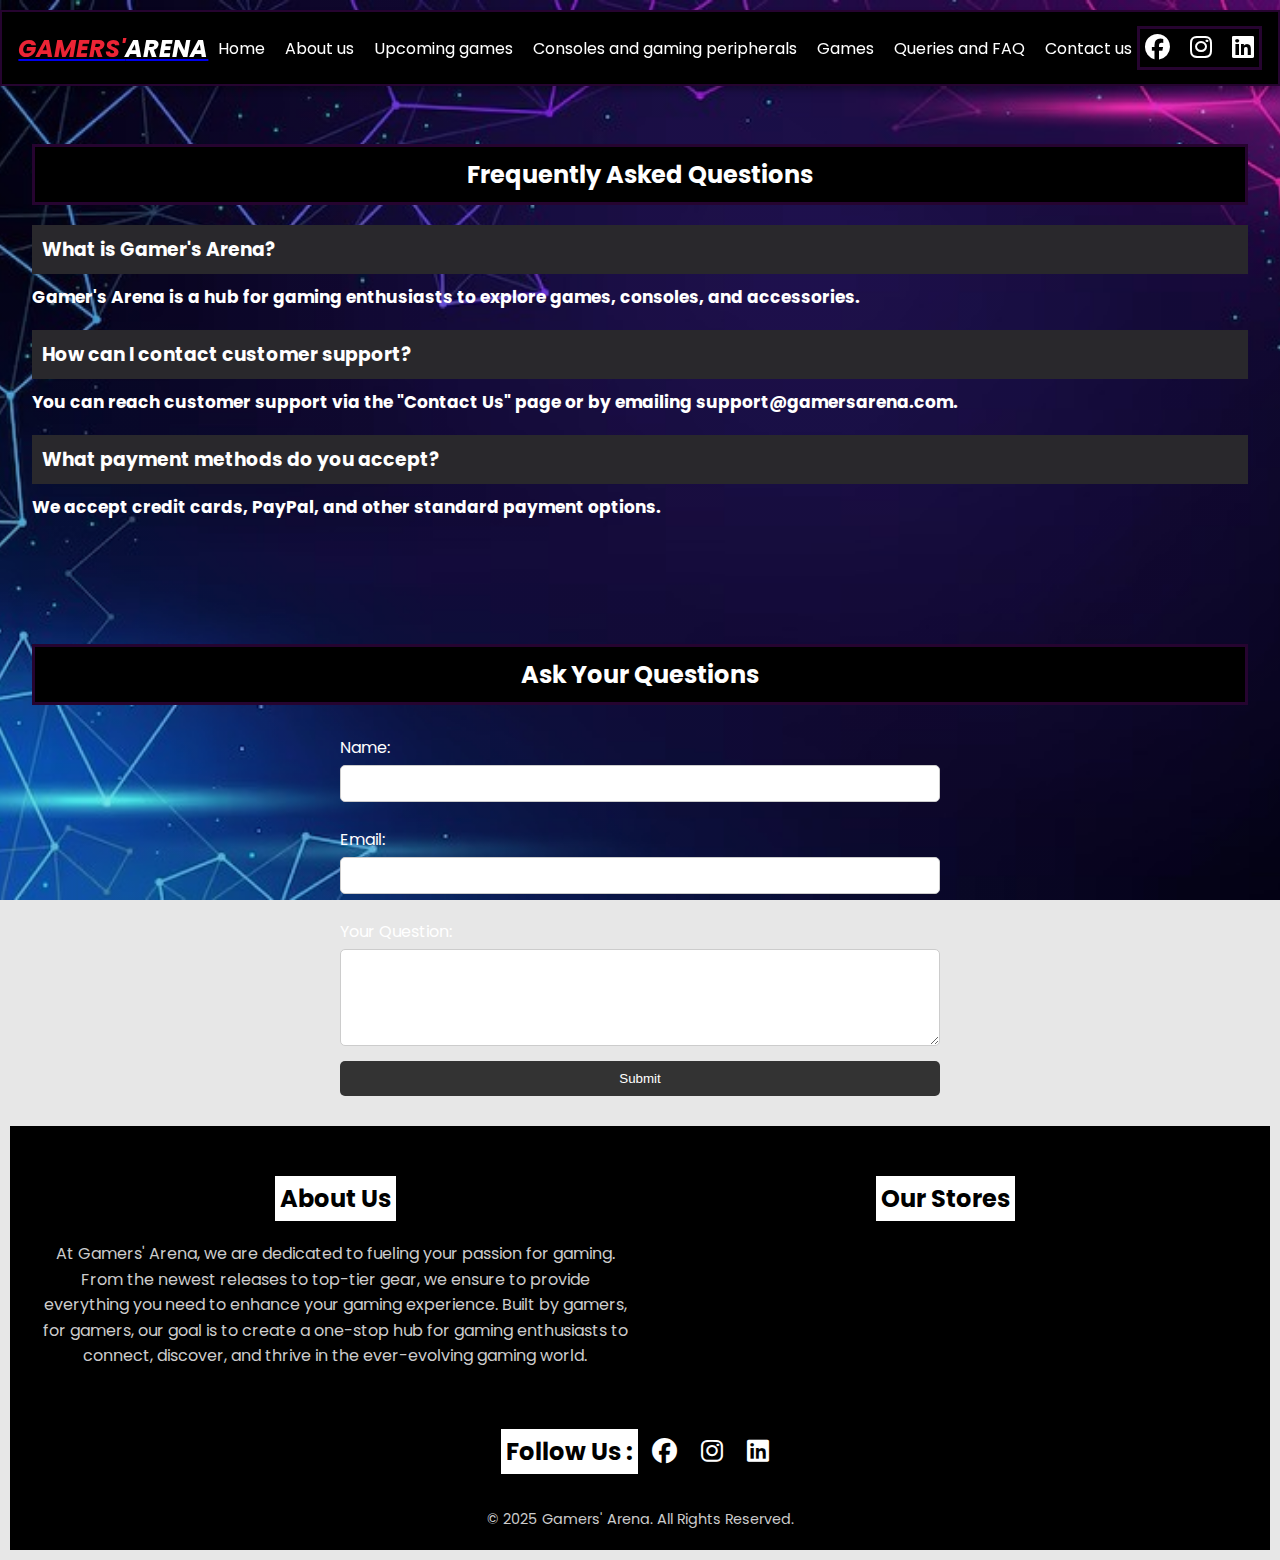
<file: que_faq.html>
<!DOCTYPE html>
<html lang="en"><!-- Defines the document type and sets the language to English -->

<head>
    <meta charset="UTF-8"> <!-- Specifies the character encoding for the document -->
    <meta name="viewport" content="width=device-width, initial-scale=1.0"> <!-- Ensures proper rendering and touch zooming on mobile devices -->
    <title>Gamers' Arena</title> <!-- Page title -->
    <link rel="stylesheet" href="styles6.css"> <!-- Links external CSS for styling -->
    <link rel="stylesheet" href="https://cdnjs.cloudflare.com/ajax/libs/font-awesome/6.7.2/css/all.min.css" 
        integrity="sha512-Evv84Mr4kqVGRNSgIGL/F/aIDqQb7xQ2vcrdIwxfjThSH8CSR7PBEakCr51Ck+w+/U6swU2Im1vVX0SVk9ABhg==" 
        crossorigin="anonymous" referrerpolicy="no-referrer" /> <!-- Font Awesome for icons -->
    <link rel="preconnect" href="https://fonts.googleapis.com"> <!-- Google Fonts for custom typography -->
    <link rel="preconnect" href="https://fonts.gstatic.com" crossorigin>
    <link href="https://fonts.googleapis.com/css2?family=Poppins&display=swap" rel="stylesheet">
    <link rel="icon" type="image/x-icon" href="images/favicon.png">
</head>


<body>

     <!-- Header begins -->
    <header>
        </div>
        <nav>
            <a href="index.html">
                <!-- Logo -->
                <h2 class="logo"><span>GAMERS'</span>ARENA</h2>
            </a>

            <!-- Hamburger menu for smaller screens -->
            <div class="container" >
                <div class="bar1"></div>
                <div class="bar2"></div>
                <div class="bar3"></div>
            </div>
            
            <!-- Navigation menu -->
            <ul>
                <li><a href="index.html">Home</a></li>
                <li><a href="about_us.html">About us</a></li>
                <li><a href="up_games.html">Upcoming games</a></li>
                <li><a href="con_gamperi.html">Consoles and gaming peripherals</a></li>
                <li><a href="games.html">Games</a></li>
                <li><a href="que_faq.html">Queries and FAQ</a></li>
                <li><a href="contact_us.html">Contact us</a></li>
            </ul>

            <!-- Social media icons -->
            <div class="socials">
                <a href="https://www.facebook.com/" target="_blank">
                    <i class="fa-brands fa-facebook"></i>
                </a>
                <a href="https://www.instagram.com/" target="_blank">
                    <i class="fa-brands fa-instagram"></i>
                </a>
                <a href="https://www.linkedin.com/login" target="_blank">
                    <i class="fa-brands fa-linkedin"></i>
                </a>
        </nav>
    </header>
    <!-- Header ends -->

    <!-- Main begins -->

    <main>
        <section class="faq">
            <h2>Frequently Asked Questions</h2>
            <div class="faq-item">
                <h3>What is Gamer's Arena?</h3>
                <p>Gamer's Arena is a hub for gaming enthusiasts to explore games, consoles, and accessories.</p>
            </div>
            <div class="faq-item">
                <h3>How can I contact customer support?</h3>
                <p>You can reach customer support via the "Contact Us" page or by emailing support@gamersarena.com.</p>
            </div>
            <div class="faq-item">
                <h3>What payment methods do you accept?</h3>
                <p>We accept credit cards, PayPal, and other standard payment options.</p>
            </div>
        </section>
        <section class="contact-form">
            <h2>Ask Your Questions</h2>
            <form action="#">
                <label for="name">Name:</label>
                <input type="text" id="name" name="name" required>
                
                <label for="email">Email:</label>
                <input type="email" id="email" name="email" required>
                
                <label for="question">Your Question:</label>
                <textarea id="question" name="question" rows="5" required></textarea>
                
                <button type="submit">Submit</button>
            </form>
        </section>
    </main>

    <!-- Main ends -->

    <!-- Footer begins -->
    <footer>
        <div class="footer-container">
            <!-- About Us -->
            <div class="abt">
                <h3>About Us</h3>
                <p>At Gamers' Arena, we are dedicated to fueling your passion for gaming. 
                    From the newest releases to top-tier gear, we ensure to provide everything you need 
                    to enhance your gaming experience. Built by gamers, for gamers, our goal is to create a 
                    one-stop hub for gaming enthusiasts to connect, discover, 
                    and thrive in the ever-evolving gaming world.</p>
            </div>

            <!-- Store location in map-->
            <div class="map">
                <h3>Our Stores</h3>
                <div style="width: 100%; height: 100px;">
                    <iframe
                        src="https://www.google.com/maps/embed?pb=!1m18!1m12!1m3!1d48257.1640764317!2d80.57460561377583!3d7.297536138186176!2m3!1f0!2f0!3f0!3m2!1i1024!2i768!4f13.1!3m3!1m2!1s0x3ae366266498acd3%3A0x411a3818a1e03c35!2sKandy!5e0!3m2!1sen!2slk!4v1736726431786!5m2!1sen!2slk"></iframe>
                </div>
            </div>
            
            <!-- Social media links -->
            <div class="social-links">
                <h3>Follow Us :</h3>
                <a href="https://www.facebook.com/" target="_blank">
                    <i class="fa-brands fa-facebook"></i>
                </a>
                <a href="https://www.instagram.com/" target="_blank">
                    <i class="fa-brands fa-instagram"></i>
                </a>
                <a href="https://www.linkedin.com/login" target="_blank">
                    <i class="fa-brands fa-linkedin"></i>
                </a>
            </div>
        </div>
        <p>&copy; 2025 Gamers' Arena. All Rights Reserved.</p>
    </footer>
    <!-- Footer ends -->
            
</body>
</html>
</file>
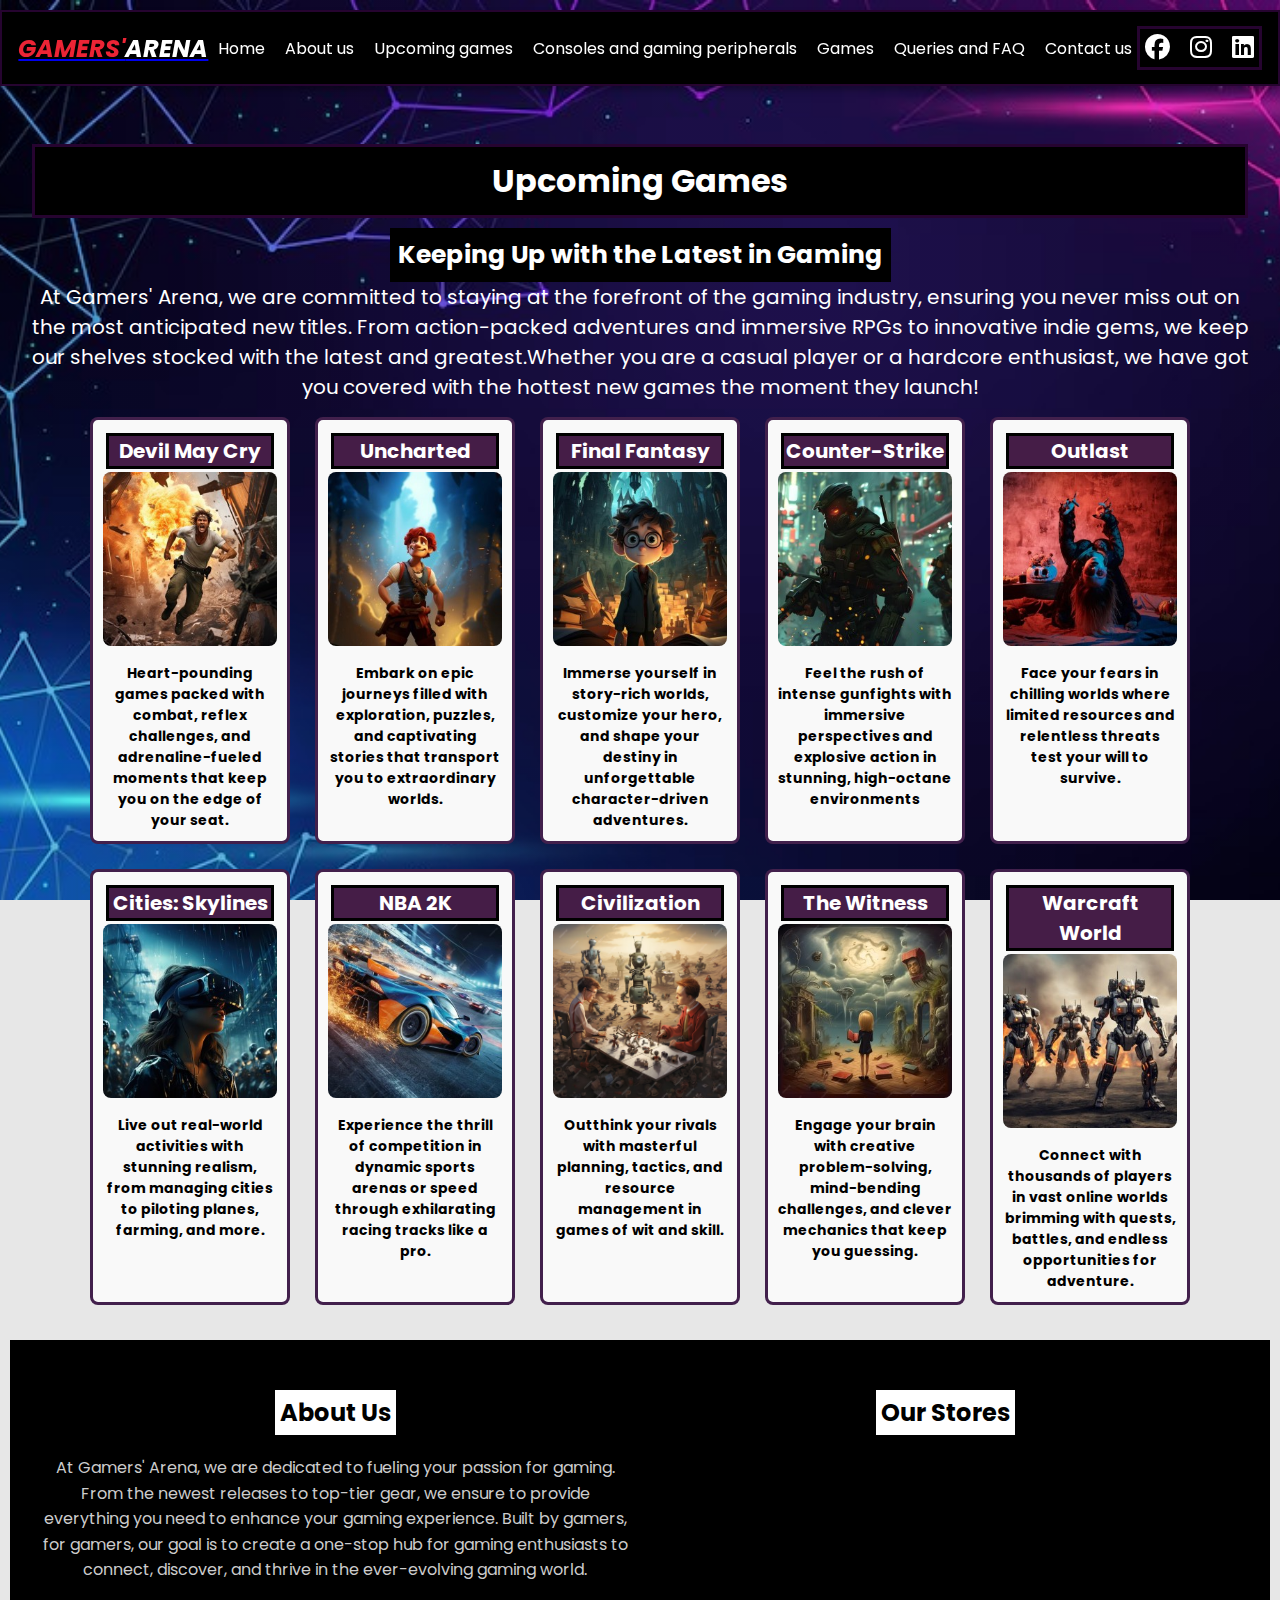
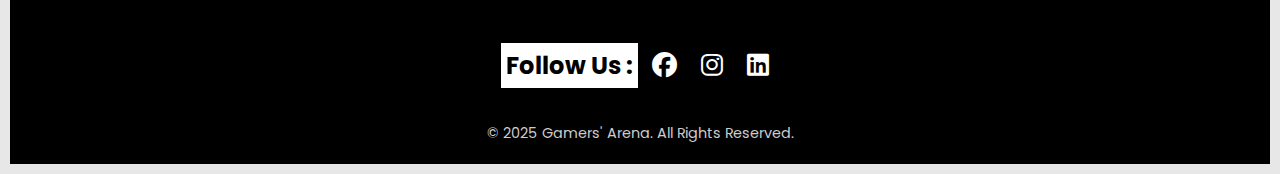
<file: up_games.html>
<!DOCTYPE html>
<html lang="en"><!-- Defines the document type and sets the language to English -->

<head>
    <meta charset="UTF-8"> <!-- Specifies the character encoding for the document -->
    <meta name="viewport" content="width=device-width, initial-scale=1.0"> <!-- Ensures proper rendering and touch zooming on mobile devices -->
    <title>Gamers' Arena</title> <!-- Page title -->
    <link rel="stylesheet" href="styles3.css"> <!-- Links external CSS for styling -->
    <link rel="stylesheet" href="https://cdnjs.cloudflare.com/ajax/libs/font-awesome/6.7.2/css/all.min.css" 
        integrity="sha512-Evv84Mr4kqVGRNSgIGL/F/aIDqQb7xQ2vcrdIwxfjThSH8CSR7PBEakCr51Ck+w+/U6swU2Im1vVX0SVk9ABhg==" 
        crossorigin="anonymous" referrerpolicy="no-referrer" /> <!-- Font Awesome for icons -->
    <link rel="preconnect" href="https://fonts.googleapis.com"> <!-- Google Fonts for custom typography -->
    <link rel="preconnect" href="https://fonts.gstatic.com" crossorigin>
    <link href="https://fonts.googleapis.com/css2?family=Poppins&display=swap" rel="stylesheet">
    <link rel="icon" type="image/x-icon" href="images/favicon.png">
</head>


<body>

     <!-- Header begins -->
    <header>
        </div>
        <nav>
            <a href="index.html">
                <!-- Logo -->
                <h2 class="logo"><span>GAMERS'</span>ARENA</h2>
            </a>

            <!-- Hamburger menu for smaller screens -->
            <div class="container" >
                <div class="bar1"></div>
                <div class="bar2"></div>
                <div class="bar3"></div>
            </div>
            
            <!-- Navigation menu -->
            <ul>
                <li><a href="index.html">Home</a></li>
                <li><a href="about_us.html">About us</a></li>
                <li><a href="up_games.html">Upcoming games</a></li>
                <li><a href="con_gamperi.html">Consoles and gaming peripherals</a></li>
                <li><a href="games.html">Games</a></li>
                <li><a href="que_faq.html">Queries and FAQ</a></li>
                <li><a href="contact_us.html">Contact us</a></li>
            </ul>

            <!-- Social media icons -->
            <div class="socials">
                <a href="https://www.facebook.com/" target="_blank">
                    <i class="fa-brands fa-facebook"></i>
                </a>
                <a href="https://www.instagram.com/" target="_blank">
                    <i class="fa-brands fa-instagram"></i>
                </a>
                <a href="https://www.linkedin.com/login" target="_blank">
                    <i class="fa-brands fa-linkedin"></i>
                </a>
        </nav>
    </header>
    <!-- Header ends -->

    <!-- Main begins -->
    
    <main>
        <h1>Upcoming Games</h1>
        <div class="description">
            <h2>Keeping Up with the Latest in Gaming</h2>
            <p>At Gamers' Arena, we are committed to staying at 
                the forefront of the gaming industry, ensuring 
                you never miss out on the most anticipated new 
                titles. From action-packed adventures and 
                immersive RPGs to innovative indie gems, we 
                keep our shelves stocked with the latest and
                greatest.Whether you are a casual player or a hardcore 
                enthusiast, we have got you covered with the hottest 
                new games the moment they launch!</p>
        </div>
        <div class="games-container">
            <div class="game-card">
                <h3>Devil May Cry</h3>
                <img src="images/actiongame.jpg" alt="Game Image">
                <div class="release-date">Release: 30th March 2025</div>
                <p>Heart-pounding games packed with combat, reflex challenges, and adrenaline-fueled moments that keep you on the edge of your seat.</p>
            </div>
            <div class="game-card">
                <h3>Uncharted</h3>
                <img src="images/adventuregame.jpg" alt="Game Image">
                <div class="release-date">Release: 2nd April 2025</div>
                <p>Embark on epic journeys filled with exploration, puzzles, and captivating stories that transport you to extraordinary worlds.</p>
            </div>
            <div class="game-card">
                <h3>Final Fantasy</h3>
                <img src="images/final_fantasy_game.jpg" alt="Game Image">
                <div class="release-date">Release: 13th May 2025</div>
                <p>Immerse yourself in story-rich worlds, customize your hero, and shape your destiny in unforgettable character-driven adventures.</p>
            </div>
            <div class="game-card">
                <h3>Counter-Strike</h3>
                <img src="images/counter_strike_game.jpg" alt="Game Image">
                <div class="release-date">Release: 5th May 2025</div>
                <p>Feel the rush of intense gunfights with immersive perspectives and explosive action in stunning, high-octane environments</p>
            </div>
            <div class="game-card">
                <h3>Outlast</h3>
                <img src="images/outlast_image.jpg" alt="Game Image">
                <div class="release-date">Release: 3rd February 2025</div>
                <p>Face your fears in chilling worlds where limited resources and relentless threats test your will to survive.</p>
            </div>
            <div class="game-card">
                <h3>Cities: Skylines</h3>
                <img src="images/skylines_image.jpg" alt="Game Image">
                <div class="release-date">Release: 12th June 2025</div>
                <p>Live out real-world activities with stunning realism, from managing cities to piloting planes, farming, and more.</p>
            </div>
            <div class="game-card">
                <h3>NBA 2K</h3>
                <img src="images/sportsandracing_image.jpg" alt="Game Image">
                <div class="release-date">Release: 16th November 2025</div>
                <p>Experience the thrill of competition in dynamic sports arenas or speed through exhilarating racing tracks like a pro.</p>
            </div>
            <div class="game-card">
                <h3>Civilization</h3>
                <img src="images/civilization_image.png" alt="Game Image">
                <div class="release-date">Release: 24th April 2025</div>
                <p>Outthink your rivals with masterful planning, tactics, and resource management in games of wit and skill.</p>
            </div>
            <div class="game-card">
                <h3>The Witness</h3>
                <img src="images/thewitness_image.jpg" alt="Game Image">
                <div class="release-date">Release: 26th November 2025</div>
                <p>Engage your brain with creative problem-solving, mind-bending challenges, and clever mechanics that keep you guessing.</p>
            </div>
            <div class="game-card">
                <h3>Warcraft World</h3>
                <img src="images/worldofwarcraft_image.jpg" alt="Game Image">
                <div class="release-date">Release: 1st September 2025</div>
                <p>Connect with thousands of players in vast online worlds brimming with quests, battles, and endless opportunities for adventure.</p>
            </div>
        </div>
    </main>
            
    <!-- Main ends -->

    <!-- Footer begins -->
    <footer>
        <div class="footer-container">
            <!-- About Us -->
            <div class="abt">
                <h3>About Us</h3>
                <p>At Gamers' Arena, we are dedicated to fueling your passion for gaming. 
                    From the newest releases to top-tier gear, we ensure to provide everything you need 
                    to enhance your gaming experience. Built by gamers, for gamers, our goal is to create a 
                    one-stop hub for gaming enthusiasts to connect, discover, 
                    and thrive in the ever-evolving gaming world.</p>
            </div>

            <!-- Store location in map-->
            <div class="map">
                <h3>Our Stores</h3>
                <div style="width: 100%; height: 100px;">
                    <iframe
                        src="https://www.google.com/maps/embed?pb=!1m18!1m12!1m3!1d48257.1640764317!2d80.57460561377583!3d7.297536138186176!2m3!1f0!2f0!3f0!3m2!1i1024!2i768!4f13.1!3m3!1m2!1s0x3ae366266498acd3%3A0x411a3818a1e03c35!2sKandy!5e0!3m2!1sen!2slk!4v1736726431786!5m2!1sen!2slk"></iframe>
                </div>
            </div>
            
            <!-- Social media links -->
            <div class="social-links">
                <h3>Follow Us :</h3>
                <a href="https://www.facebook.com/" target="_blank">
                    <i class="fa-brands fa-facebook"></i>
                </a>
                <a href="https://www.instagram.com/" target="_blank">
                    <i class="fa-brands fa-instagram"></i>
                </a>
                <a href="https://www.linkedin.com/login" target="_blank">
                    <i class="fa-brands fa-linkedin"></i>
                </a>
            </div>
        </div>
        <p>&copy; 2025 Gamers' Arena. All Rights Reserved.</p>
    </footer>
    <!-- Footer ends -->
            
</body>
</html>
</file>
<file: styles1.css>
/* setting styles for consistent appearance across browsers */
* {
    margin: 0;
    padding: 0;
    box-sizing: border-box
}



/* Background image and font to be maintained in the website */
body {
    background: linear-gradient(rgba(0, 0, 0, 0.096), rgba(0, 0, 0, 0.096)), 
    url('images/bg2.jpg') no-repeat center center fixed;
    background-size: cover; /*Setting image to cover the screen*/
    font-family: "Poppins", serif; /*Setting a clean serif font*/
}


/* CSS for header section begins */

/* Navigation bar styles */
nav {
    z-index: 2; /*Ensures the nav stays above other elements*/
    position: fixed; /*Makes nav fixed at the top during scroll*/
    top: 0; /* Aligns the nav to the top of the page*/
    width: 100%; /*Makes nav span the full width*/
    background-color: #000; /*Black background for contrast*/
    border: 1px solid rgba(43, 4, 54, 0.89);/*Purple border for defining the nav bar*/
    border-width: 2px;/*Setting border width*/
    display: flex;/*Displaying nav as flex*/
    justify-content: space-around;/*Even spacing around content*/
    align-items: center;/*Aligning items to center*/
    padding: 14px;/*Space between items and container*/
    margin: 10px;/*Space around container and page border*/
    margin-left: 0;/*Ensuring no margin on the left*/
    box-shadow: 0 4px 6px rgba(0, 0, 0, 0.3); /* Adding a subtle shadow for depth */
}


/* Logo and styling */
nav h2 {
    color: #fff;/* White color text for contrast */
    font-style: italic;/* Adds emphasis */
    text-align: left;/*Aligning logo to the left of nav*/
}


nav h2 span {
    color: rgb(236, 36, 53);/*Adding color for text in span tag*/
}


/*Navigation links*/
nav ul {
    display: flex;/*Displaying nav unordered list as flex*/
    gap: 20px; /*Spacing between links*/
}

nav ul li {
    list-style: none;/*Removing default bullet points*/
}

nav ul li a {
    color: #fff;/*Text color*/
    text-decoration: none;/*Removing underline*/
    transition: 0.3s;/*Setting transition effect timing*/
}

nav ul li a:hover {
    /*Adding visual effect on hover for nav links*/
    box-shadow: 0 5px 20px rgb(249, 120, 15) inset, 0 5px 20px rgb(245, 15, 249) inset;
}

/*Social icons in nav*/
.socials {
    border-color: rgba(43, 4, 54, 0.89);/*Matching the border style with the theme*/
    border-style: solid;/*Solid border*/
    display: flex;/*Displaying social links as flex*/
    align-items: center;/*Aligning links to center*/
    gap: 10px; /*Space between icons*/
   
}


.socials a {
    color: #ffffff;/*icon color*/
    text-decoration: none;/*Removing underline*/
    font-size: 25px;/*icon size*/
    display: inline-block;/*Display icons as inline-block*/
    margin: 0 5px; /*Horizontal spacing*/
    padding: 0px;/*Splace between links and border*/
    cursor: pointer;/*Change cursor to pointer to indicate its clickable*/
    position: relative;/*Position relative to page*/
    transition: transform 0.3s ease, color 0.3s ease;/*Animation effect transition time*/
}

.socials a:hover {
    transform: scale(1.2);/*Increase size of icon when cursor placed on it*/
    color: #00aced; /*Change color of icon when hover*/
}

/* CSS for header section ends */



/* CSS for main section begins */


.content {
    margin: 5% auto;/*Space around content*/
    padding: 0 5%;/*Gap around text*/
    color: #fff;/*Text color*/
    max-width: 800px; /*Limits width for readability*/
    text-align: center;/*Align text to center*/
    display: inline-block;/*Display content as inline-block*/
    margin-top: 100px;/*Space above*/
}

.content h1 {
    font-size: 2.5rem;/*Heading font size*/
    text-align: center;/*Align text to center*/
    background-color: #000;/*Background color for heading*/
}

.content p {
    font-size: 1.5rem;/*Paragraph font size*/
    line-height: 1.5;/*Gap between lines*/
    margin-top: 15px;/*Space above paragraph*/
}

.content ul {
    list-style-type: disc;/*Bullet points*/
    padding-left: 20px;/*Indenting on the left of the points*/
    text-align: justify;/*Aligns the text evenly along both sides*/
    margin-top: 10px;/*Space above list*/
    font-weight: bold;/*Bold list items*/
}

.content strong {
    color: rgb(236, 36, 53);/*Different color for strong text*/
}

.play{
    text-align: center;/*Centers text*/
    font-size: 25px;/*Font size*/
    margin-top: 20px;/*Space above*/
}

.play a{
    text-align: center;/*Centers text*/
    text-decoration: none;/*Removes underline*/
    color: #fff;/*Text color*/
    background-color: rgb(236, 36, 53);/*Background color*/
    padding: 10px;
    border: 2px solid #000;/*Solid border color*/
}

.card {
    position: relative; /* Instead of absolute for flexibility */
    margin: 0 auto;
    width: 80%;
    max-width: 450px;
    filter: grayscale(30%);
    transition: box-shadow 0.3s;
    display: inline-block;
    transform: scaleX(-1);
    justify-content: center; /* Horizontally centers the image */
    text-align: center; /* Fallback for inline content */
}

.card img {
    width: 88%;
    max-width: 500px; /* Restricts the maximum width of the image */
    height: auto;
    object-fit: contain;
   
}


.card:hover {
    filter: grayscale(0);
    
}

.card:hover.card img{
    transition: all 0.2s ease-in-out;
    transform: scale(1.1);
}

.categories {
    
    display: flex;
    flex-wrap: wrap;
    gap: 20px;
    justify-content: center;
    margin-top: 20px;
}



.category {
    background-color: rgb(0, 0, 0);
    border-radius: 5px;
    flex: 1 1 calc(33.333% - 20px); /* Adjusts to screen width */
    text-align: center;
    margin: 2px;
    gap: 2px;
    padding: 5px;
    color: white;
    display: inline-block;
    
}

.category p{
    text-align: center;
}

.category img {
    width: 274px;
    height: 194px;
    margin: 10px 0;
    object-fit: cover;
}

/* CSS for main section ends */



/* CSS for footer section begins */

footer {
    padding: 20px;
    color: #fff;/*Text color*/
    background-color: #000; /*Background for better contrast*/
    margin-top: 25px;/*Space above*/
    margin: 10px;/*Space all sides*/
}

.footer-container {
    display: flex;
    flex-wrap: wrap;
    gap: 20px;
    justify-content: space-between;/*Ensures equal spacing between content*/
    padding-bottom: 10px;
    margin: 10px;
    align-items: flex-start; /*Ensures alignment at the top*/
}

.footer-container h3 {
    background-color: #ffffff;/*Background color*/
    color: #000;/*Text color*/
    font-weight: bold;/*Bold font*/
    text-align: center;/*Text align to center*/
    margin-bottom: 10px;/*Space below*/
    font-size: 1.5rem;/*Font size*/
    padding: 5px;
    display: inline-block;
}

.abt, .map{
    flex: 1 1 300px; /*Flexible width with size*/
    text-align: center;/*Align text to center*/
    margin: 20px 0; /*Adjusted overall margin*/
}

.abt p {
    font-size: 1rem;/*Font size*/
    margin-top: 10px;/*Space above*/
    line-height: 1.6;/*Space between line*/
}

.social-links {
    text-align: center;/*Align text to center*/
    width: 100%; /* Center-align in a single row */
    margin-top: 20px; /* Reduced space above "Follow Us" */
    display: block;
}

.social-links a {
    display: inline-block;/*Display icons as inline-block*/
    color: #ffffff;/*icon color*/
    text-decoration: none;/*Removing underline*/
    font-size: 25px;/*icon size*/
    margin: 0 10px;/*Horizontal spacing*/
    transition: transform 0.3s ease, color 0.3s ease;/*Animation effect transition time*/
    cursor: pointer;/*Change cursor to pointer to indicate its clickable*/
}

.social-links a:hover {
    transform: scale(1.2);/*Increase size of icon when cursor placed on it*/
    color: #00aced; /*Change color of icon when hover*/
}


.map iframe {
    width: 100%;
    height: 150px; /* Reduced height */
    border: 0;
    border-radius: 8px;
    box-shadow: 0 4px 8px rgba(0, 0, 0, 0.2);
    margin-top: 5px; /* Reduced top margin */
    margin-bottom: 5px; /* Reduced bottom margin */
}

footer p {
    text-align: center;/*Align text to center*/
    font-size: 0.9rem;/*Font size of footer paragraph*/
    margin-top: 15px;/*Space above*/
    color: #ccc; /* Slightly muted color for extra text */
}

/* Responsiveness for screen widths below 1270px */
@media screen and (max-width: 1270px) {
    .socials {
        display: none; /* Hide socials for smaller screens */
    }

    nav ul li{
        display: none; /*Hide nav links for smaller screens*/

    }

     /* Hamburger menu container */
    .container {
        display: inline-block; /*Display hamburger container*/
        cursor: pointer; /*Pointer to indicate it's clickable*/
    }


    .footer-container {
        flex-direction: column; /*Stack items vertically*/
        align-items: center; /*Align items to center*/
        text-align: center; /*Align text to center*/
    }

    .abt, .map {
        flex: 1 1 100%; /*Full width for these items*/
        margin: 10px 0; /*Adjusted margin for smaller screens*/
    }

    .social-links {
        flex: 1 1 100%; /*Take full width*/
        order: 3; /*Ensure it appears last*/
        margin-top: 150px;/*Space above*/
        display: block;/*Display as block*/
    }

    .social-links a {
        font-size: 20px; /*Adjust icon size for smaller screens*/
        display: inline-block;/*Diaplay icons as inline-block*/
    }

    .map iframe {
        width: 100%;/*Width ajust according to screen size*/
        height: 250px; /*Map height*/
        border: 0;/*Ensuring no border width*/
        border-radius: 8px;/*Curved edges of border*/
        box-shadow: 0 4px 8px rgba(0, 0, 0, 0.2);/*Shadow effect*/
        margin-top: 20px;/*Space above*/
        margin-bottom: 1px;/*Space below*/
    }

    .card {
        justify-content: flex-end; /*Align image to the right*/
        flex-direction: row; /*Align items in a row for larger screens*/
    }

    .card img {
        width: 100%; /*Adjust image size for larger screens*/
        margin:0%; /*Adds spacing from the edge*/

    }

    /* Hamburger menu bars */
    .bar1, .bar2, .bar3 {
        width: 35px; /*Width of the menu bar*/
        height: 5px; /*Height of the menu bar*/
        background-color: rgb(236, 36, 53); /*Bar color*/
        margin: 6px 0; /*Space between bars*/
        margin-left: 100%;
        transition: 0.4s;/*Smooth transition for animations*/
      }

}

/* Additional responsiveness for mobile screens*/
@media screen and (max-width: 768px) {
    .footer-container {
        padding: 10px;/*Space between text and container*/
    }

    .abt p {
        font-size: 0.9rem; /*Smaller text to fit*/
    }

    .social-links a {
        font-size: 18px; /*Adjust icon size to fit*/
    }

    .map iframe {
        height: 180px; /*Adjust height for smaller screens*/
    }
}
</file>
<file: styles2.css>
/* setting styles for consistent appearance across browsers */
* {
    margin: 0;
    padding: 0;
    box-sizing: border-box
}



/* Background image and font to be maintained in the website */
body {
    background: linear-gradient(rgba(0, 0, 0, 0.096), rgba(0, 0, 0, 0.096)), 
    url('images/bg2.jpg') no-repeat center center fixed;
    background-size: cover; /*Setting image to cover the screen*/
    font-family: "Poppins", serif; /*Setting a clean serif font*/
}


/* CSS for header section begins */

/* Navigation bar styles */
nav {
    z-index: 2; /*Ensures the nav stays above other elements*/
    position: fixed; /*Makes nav fixed at the top during scroll*/
    top: 0; /* Aligns the nav to the top of the page*/
    width: 100%; /*Makes nav span the full width*/
    background-color: #000; /*Black background for contrast*/
    border: 1px solid rgba(43, 4, 54, 0.89);/*Purple border for defining the nav bar*/
    border-width: 2px;/*Setting border width*/
    display: flex;/*Displaying nav as flex*/
    justify-content: space-around;/*Even spacing around content*/
    align-items: center;/*Aligning items to center*/
    padding: 14px;/*Space between items and container*/
    margin: 10px;/*Space around container and page border*/
    margin-left: 0;/*Ensuring no margin on the left*/
    box-shadow: 0 4px 6px rgba(0, 0, 0, 0.3); /* Adding a subtle shadow for depth */
}


/* Logo and styling */
nav h2 {
    color: #fff;/* White color text for contrast */
    font-style: italic;/* Adds emphasis */
    text-align: left;/*Aligning logo to the left of nav*/
}


nav h2 span {
    color: rgb(236, 36, 53);/*Adding color for text in span tag*/
}


/*Navigation links*/
nav ul {
    display: flex;/*Displaying nav unordered list as flex*/
    gap: 20px; /*Spacing between links*/
}

nav ul li {
    list-style: none;/*Removing default bullet points*/
}

nav ul li a {
    color: #fff;/*Text color*/
    text-decoration: none;/*Removing underline*/
    transition: 0.3s;/*Setting transition effect timing*/
}

nav ul li a:hover {
    /*Adding visual effect on hover for nav links*/
    box-shadow: 0 5px 20px rgb(249, 120, 15) inset, 0 5px 20px rgb(245, 15, 249) inset;
}

/*Social icons in nav*/
.socials {
    border-color: rgba(43, 4, 54, 0.89);/*Matching the border style with the theme*/
    border-style: solid;/*Solid border*/
    display: flex;/*Displaying social links as flex*/
    align-items: center;/*Aligning links to center*/
    gap: 10px; /*Space between icons*/
   
}


.socials a {
    color: #ffffff;/*icon color*/
    text-decoration: none;/*Removing underline*/
    font-size: 25px;/*icon size*/
    display: inline-block;/*Display icons as inline-block*/
    margin: 0 5px; /*Horizontal spacing*/
    padding: 0px;/*Splace between links and border*/
    cursor: pointer;/*Change cursor to pointer to indicate its clickable*/
    position: relative;/*Position relative to page*/
    transition: transform 0.3s ease, color 0.3s ease;/*Animation effect transition time*/
}

.socials a:hover {
    transform: scale(1.2);/*Increase size of icon when cursor placed on it*/
    color: #00aced; /*Change color of icon when hover*/
}


/* CSS for header section ends */



/* CSS for main section begins */


.ourbranches {
    margin-top: 10%;
    margin-left: 1%;
    margin-right: 1%;
    padding: 10px;
    color: #ffffff;
    background-color: #000;
    border: rgba(43, 4, 54, 0.89);
    border-style: solid;
    display: block;
    text-align: center;

}




.branches {
    display: flex;
    flex-wrap: wrap;/* Allows items to wrap on smaller screens */
    gap: 20px;
    justify-content: center;
    margin: 3%;
    position: relative; /* Needed for absolute positioning of child elements */

}

.location {
    flex: 1 1 calc(33.333% - 20px); /* Align with .branch elements */
    max-width: 800px;
    margin: 5px auto; /* Center the location */
    text-align: center;
    padding: 10px;
    border-radius: 5px;
    
}

/* Media Queries */
@media screen and (max-width: 768px) {
    .location {
        flex: 1 1 100%; /* Full width on smaller screens */
        margin: 10px auto;
    }
}

@media screen and (max-width: 480px) {
    .location {
        padding: 10px;
    }
}




.branch {
    width: 100%; /* Full width */
    height: auto; /* Allows the height to adjust based on content */
    max-width: 800px; /* Optional: max width for larger screens */
    margin: 0 auto; /* Center the branch container */
    border-radius: 5px;
    flex: 1 1 calc(33.333% - 20px); /* 3 items per row on large screens */
    text-align: center;
    align-items: center;
    margin-top: 5px;
    gap: 2px;
    padding: 5px;
    color: white;
    display: flex; /* Changed to flex for better alignment */
    flex-direction: column; /* Stacks content vertically */

    
    
}
/* Adjust text margins */
.branch p{
    margin-top: 20px;
    
    
}

.branch h3{
    margin-top: 0px;
    
}

/* Responsive Adjustments */
@media screen and (max-width: 1024px) {
    .branch {
        flex: 1 1 calc(50% - 20px); /* 2 items per row on medium screens */
    }
}

@media screen and (max-width: 768px) {
    .branch {
        max-width: 80%; /* Allow more width on smaller screens */
        height: auto; /* Maintain aspect ratio */
        position: relative; /* Change position to relative for better flow */
        left: 0; /* Reset left positioning */
        transform: none; /* Reset translation */
        margin: 10px auto; /* Center the image with auto margins */
    }

    .branches {
        gap: 15px; /* Reduce spacing on smaller screens */
    }

    .ourbranches {
        margin-top: 100px; /* Adjust heading margin for smaller screens */
        font-size: 1.5em; /* Scale down font size */
    }
}

@media screen and (max-width: 480px) {
    .ourbranches h2 {
        font-size: 1.2em; /* Further scale down heading font */
        padding: 15px;
    }

    .branch {
        padding: 10px; /* Add more compact padding */
    }

    .branch .image {
        max-width: 90%; /* Further adjust width for very small screens */
    }
}



.branch .image {
    
    margin-top: 10px; /* Space above the image */
    left: 50%; /* Center horizontally */
    
    display: flex; /* Flexbox for alignment */
    align-items: center; /* Center items vertically */
    justify-content: center; /* Center content horizontally */
    width: 100%; /* Full width for responsive scaling */
    max-width: 300px; /* Set a max width for the image */
    height: auto; /* Maintain aspect ratio */

}



   
.details table {
    background-color: #000000;
    width: 100%;
    border-collapse: collapse;
    margin-top: 20px;
    margin-bottom: 20px;
}

.details table th, .details table td {
    border: 2px solid #ddd;
    padding: 10px;
    text-align: center;
    color: #ffffff;
    
}

/* CSS for main section ends */


/* CSS for footer section begins */

footer {
    padding: 20px;
    color: #fff;/*Text color*/
    background-color: #000; /*Background for better contrast*/
    margin-top: 25px;/*Space above*/
    margin: 10px;/*Space all sides*/
}

.footer-container {
    display: flex;
    flex-wrap: wrap;
    gap: 20px;
    justify-content: space-between;/*Ensures equal spacing between content*/
    padding-bottom: 10px;
    margin: 10px;
    align-items: flex-start; /*Ensures alignment at the top*/
}

.footer-container h3 {
    background-color: #ffffff;/*Background color*/
    color: #000;/*Text color*/
    font-weight: bold;/*Bold font*/
    text-align: center;/*Text align to center*/
    margin-bottom: 10px;/*Space below*/
    font-size: 1.5rem;/*Font size*/
    padding: 5px;
    display: inline-block;
}

.abt, .map{
    flex: 1 1 300px; /*Flexible width with size*/
    text-align: center;/*Align text to center*/
    margin: 20px 0; /*Adjusted overall margin*/
}

.abt p {
    font-size: 1rem;/*Font size*/
    margin-top: 10px;/*Space above*/
    line-height: 1.6;/*Space between line*/
}

.social-links {
    text-align: center;/*Align text to center*/
    width: 100%; /* Center-align in a single row */
    margin-top: 20px; /* Reduced space above "Follow Us" */
    display: block;
}

.social-links a {
    display: inline-block;/*Display icons as inline-block*/
    color: #ffffff;/*icon color*/
    text-decoration: none;/*Removing underline*/
    font-size: 25px;/*icon size*/
    margin: 0 10px;/*Horizontal spacing*/
    transition: transform 0.3s ease, color 0.3s ease;/*Animation effect transition time*/
    cursor: pointer;/*Change cursor to pointer to indicate its clickable*/
}

.social-links a:hover {
    transform: scale(1.2);/*Increase size of icon when cursor placed on it*/
    color: #00aced; /*Change color of icon when hover*/
}


.map iframe {
    width: 100%;
    height: 150px; /* Reduced height */
    border: 0;
    border-radius: 8px;
    box-shadow: 0 4px 8px rgba(0, 0, 0, 0.2);
    margin-top: 5px; /* Reduced top margin */
    margin-bottom: 5px; /* Reduced bottom margin */
}

footer p {
    text-align: center;/*Align text to center*/
    font-size: 0.9rem;/*Font size of footer paragraph*/
    margin-top: 15px;/*Space above*/
    color: #ccc; /* Slightly muted color for extra text */
}


/* Responsiveness handling for screen width below 1270px */

/* Responsiveness for screen widths below 1270px */
@media screen and (max-width: 1270px) {
    .socials {
        display: none; /* Hide socials for smaller screens */
    }

    nav ul li{
        display: none; /*Hide nav links for smaller screens*/

    }

     /* Hamburger menu container */
    .container {
        display: inline-block; /*Display hamburger container*/
        cursor: pointer; /*Pointer to indicate it's clickable*/
    }


    .footer-container {
        flex-direction: column; /*Stack items vertically*/
        align-items: center; /*Align items to center*/
        text-align: center; /*Align text to center*/
    }

    .abt, .map {
        flex: 1 1 100%; /*Full width for these items*/
        margin: 10px 0; /*Adjusted margin for smaller screens*/
    }

    .social-links {
        flex: 1 1 100%; /*Take full width*/
        order: 3; /*Ensure it appears last*/
        margin-top: 150px;/*Space above*/
        display: block;/*Display as block*/
    }

    .social-links a {
        font-size: 20px; /*Adjust icon size for smaller screens*/
        display: inline-block;/*Diaplay icons as inline-block*/
    }

    .map iframe {
        width: 100%;/*Width ajust according to screen size*/
        height: 250px; /*Map height*/
        border: 0;/*Ensuring no border width*/
        border-radius: 8px;/*Curved edges of border*/
        box-shadow: 0 4px 8px rgba(0, 0, 0, 0.2);/*Shadow effect*/
        margin-top: 20px;/*Space above*/
        margin-bottom: 1px;/*Space below*/
    }

      /* Hamburger menu bars */
      .bar1, .bar2, .bar3 {
        width: 35px; /* Width of the menu bar */
        height: 5px; /* Height of the menu bar */
        background-color: rgb(236, 36, 53); /* Dark bar color */
        margin: 6px 0; /* Space between bars */
        margin-left: 100%;
        transition: 0.4s;/* Smooth transition for animations */
      }
 }

 @media screen and (max-width: 768px) {
    .footer-container {
        padding: 10px;
    }

    .abt p {
        font-size: 0.9rem; /* Smaller text for better fit */
    }

    .social-links a {
        font-size: 18px; /* Adjust icon size */
    }

    .map iframe {
        height: 180px; /* Adjusted height for smaller screens */
    }
}
</file>
<file: styles4.css>
/* setting styles for consistent appearance across browsers */
* {
    margin: 0;
    padding: 0;
    box-sizing: border-box
}



/* Background image and font to be maintained in the website */
body {
    background: linear-gradient(rgba(0, 0, 0, 0.096), rgba(0, 0, 0, 0.096)), 
    url('images/bg2.jpg') no-repeat center center fixed;
    background-size: cover; /*Setting image to cover the screen*/
    font-family: "Poppins", serif; /*Setting a clean serif font*/
}


/* CSS for header section begins */

/* Navigation bar styles */
nav {
    z-index: 2; /*Ensures the nav stays above other elements*/
    position: fixed; /*Makes nav fixed at the top during scroll*/
    top: 0; /* Aligns the nav to the top of the page*/
    width: 100%; /*Makes nav span the full width*/
    background-color: #000; /*Black background for contrast*/
    border: 1px solid rgba(43, 4, 54, 0.89);/*Purple border for defining the nav bar*/
    border-width: 2px;/*Setting border width*/
    display: flex;/*Displaying nav as flex*/
    justify-content: space-around;/*Even spacing around content*/
    align-items: center;/*Aligning items to center*/
    padding: 14px;/*Space between items and container*/
    margin: 10px;/*Space around container and page border*/
    margin-left: 0;/*Ensuring no margin on the left*/
    box-shadow: 0 4px 6px rgba(0, 0, 0, 0.3); /* Adding a subtle shadow for depth */
}


/* Logo and styling */
nav h2 {
    color: #fff;/* White color text for contrast */
    font-style: italic;/* Adds emphasis */
    text-align: left;/*Aligning logo to the left of nav*/
}


nav h2 span {
    color: rgb(236, 36, 53);/*Adding color for text in span tag*/
}


/*Navigation links*/
nav ul {
    display: flex;/*Displaying nav unordered list as flex*/
    gap: 20px; /*Spacing between links*/
}

nav ul li {
    list-style: none;/*Removing default bullet points*/
}

nav ul li a {
    color: #fff;/*Text color*/
    text-decoration: none;/*Removing underline*/
    transition: 0.3s;/*Setting transition effect timing*/
}

nav ul li a:hover {
    /*Adding visual effect on hover for nav links*/
    box-shadow: 0 5px 20px rgb(249, 120, 15) inset, 0 5px 20px rgb(245, 15, 249) inset;
}

/*Social icons in nav*/
.socials {
    border-color: rgba(43, 4, 54, 0.89);/*Matching the border style with the theme*/
    border-style: solid;/*Solid border*/
    display: flex;/*Displaying social links as flex*/
    align-items: center;/*Aligning links to center*/
    gap: 10px; /*Space between icons*/
   
}


.socials a {
    color: #ffffff;/*icon color*/
    text-decoration: none;/*Removing underline*/
    font-size: 25px;/*icon size*/
    display: inline-block;/*Display icons as inline-block*/
    margin: 0 5px; /*Horizontal spacing*/
    padding: 0px;/*Splace between links and border*/
    cursor: pointer;/*Change cursor to pointer to indicate its clickable*/
    position: relative;/*Position relative to page*/
    transition: transform 0.3s ease, color 0.3s ease;/*Animation effect transition time*/
}

.socials a:hover {
    transform: scale(1.2);/*Increase size of icon when cursor placed on it*/
    color: #00aced; /*Change color of icon when hover*/
}


/* CSS for header section ends */



/* CSS for main section begins */

main {
    padding: 2em;
}

main h1{
    margin-top: 10%;
    margin-left: 1%;
    margin-right: 1%;
    padding: 10px;
    color: #ffffff;
    background-color: #000;
    border: rgba(43, 4, 54, 0.89);
    border-style: solid;
    display: block;
    text-align: center;
}

  
.description {
    margin-bottom: 2em;
    text-align: center;
    color: #fff;
    margin: 20px;
    font-size: 20px;
}

.description p{
    margin: 10px;
}
  
.grid {
    display: grid;
    grid-template-columns: repeat(auto-fit, minmax(200px, 1fr));
    gap: 1em;
}
  
.product {
    position: relative;
    overflow: hidden;
    background-color: #000;
}
  
.product img {
    width: 100%;
    display: block;
    border-radius: 6px;
}

.product p{
    color: #fff;
    text-align: center;
}

.product h4{
    color: #ffffff;
    text-align: center;
}
  
.price {
    position: absolute;
    bottom: 0;
    left: 0;
    right: 0;
    background: rgba(49, 48, 48, 0.89);
    color: white;
    text-align: center;
    padding: 0.5em;
    opacity: 0;
    transition: opacity 0.3s ease-in-out;
}
  
.product:hover .price {
    opacity: 1;
}

/* CSS for main section ends */



/* CSS for footer section begins */

footer {
    padding: 20px;
    color: #fff;/*Text color*/
    background-color: #000; /*Background for better contrast*/
    margin-top: 25px;/*Space above*/
    margin: 10px;/*Space all sides*/
}

.footer-container {
    display: flex;
    flex-wrap: wrap;
    gap: 20px;
    justify-content: space-between;/*Ensures equal spacing between content*/
    padding-bottom: 10px;
    margin: 10px;
    align-items: flex-start; /*Ensures alignment at the top*/
}

.footer-container h3 {
    background-color: #ffffff;/*Background color*/
    color: #000;/*Text color*/
    font-weight: bold;/*Bold font*/
    text-align: center;/*Text align to center*/
    margin-bottom: 10px;/*Space below*/
    font-size: 1.5rem;/*Font size*/
    padding: 5px;
    display: inline-block;
}

.abt, .map{
    flex: 1 1 300px; /*Flexible width with size*/
    text-align: center;/*Align text to center*/
    margin: 20px 0; /*Adjusted overall margin*/
}

.abt p {
    font-size: 1rem;/*Font size*/
    margin-top: 10px;/*Space above*/
    line-height: 1.6;/*Space between line*/
}

.social-links {
    text-align: center;/*Align text to center*/
    width: 100%; /* Center-align in a single row */
    margin-top: 20px; /* Reduced space above "Follow Us" */
    display: block;
}

.social-links a {
    display: inline-block;/*Display icons as inline-block*/
    color: #ffffff;/*icon color*/
    text-decoration: none;/*Removing underline*/
    font-size: 25px;/*icon size*/
    margin: 0 10px;/*Horizontal spacing*/
    transition: transform 0.3s ease, color 0.3s ease;/*Animation effect transition time*/
    cursor: pointer;/*Change cursor to pointer to indicate its clickable*/
}

.social-links a:hover {
    transform: scale(1.2);/*Increase size of icon when cursor placed on it*/
    color: #00aced; /*Change color of icon when hover*/
}


.map iframe {
    width: 100%;
    height: 150px; /* Reduced height */
    border: 0;
    border-radius: 8px;
    box-shadow: 0 4px 8px rgba(0, 0, 0, 0.2);
    margin-top: 5px; /* Reduced top margin */
    margin-bottom: 5px; /* Reduced bottom margin */
}

footer p {
    text-align: center;/*Align text to center*/
    font-size: 0.9rem;/*Font size of footer paragraph*/
    margin-top: 15px;/*Space above*/
    color: #ccc; /* Slightly muted color for extra text */
}

/* Responsiveness handling for screen width below 1270px */

@media screen and (max-width: 1270px) {

    .socials {
        display: none; /* Hide socials for smaller screens */
    }

    nav ul li{
        display: none; /* Hide nav links for smaller screens*/

    }

     /* Hamburger menu container */
    .container {
        display: inline-block; /* Show container for menu */
        cursor: pointer; /* Pointer to indicate it's clickable */
      }

      .footer-container {
        flex-direction: column; /*Stack items vertically*/
        align-items: center; /*Align items to center*/
        text-align: center; /*Align text to center*/
    }

    .abt, .map {
        flex: 1 1 100%; /*Full width for these items*/
        margin: 10px 0; /*Adjusted margin for smaller screens*/
    }

    .social-links {
        flex: 1 1 100%; /*Take full width*/
        order: 3; /*Ensure it appears last*/
        margin-top: 150px;/*Space above*/
        display: block;/*Display as block*/
    }

    .social-links a {
        font-size: 20px; /*Adjust icon size for smaller screens*/
        display: inline-block;/*Diaplay icons as inline-block*/
    }

    .map iframe {
        width: 100%;/*Width ajust according to screen size*/
        height: 250px; /*Map height*/
        border: 0;/*Ensuring no border width*/
        border-radius: 8px;/*Curved edges of border*/
        box-shadow: 0 4px 8px rgba(0, 0, 0, 0.2);/*Shadow effect*/
        margin-top: 20px;/*Space above*/
        margin-bottom: 1px;/*Space below*/
    }
      

      /* Hamburger menu bars */
      .bar1, .bar2, .bar3 {
        width: 35px; /* Width of the menu bar */
        height: 5px; /* Height of the menu bar */
        background-color: rgb(236, 36, 53); /* Dark bar color */
        margin: 6px 0; /* Space between bars */
        margin-left: 100%;
        transition: 0.4s;/* Smooth transition for animations */
      }
 }

 @media (max-width: 768px) {
    main h1{
        margin-top: 70px; /* Adjust heading margin for smaller screens */
        font-size: 1.5em; /* Scale down font size */
        }

        .footer-container {
            padding: 10px;/*Space between text and container*/
        }
    
        .abt p {
            font-size: 0.9rem; /*Smaller text to fit*/
        }
    
        .social-links a {
            font-size: 18px; /*Adjust icon size to fit*/
        }
    
        .map iframe {
            height: 180px; /*Adjust height for smaller screens*/
        }

 }

 @media screen and (max-width: 480px) {
    main h1 {
        font-size: 1.2em; /* Further scale down heading font */
        padding: 15px;
    }
 }
</file>
<file: styles7.css>
/* setting styles for consistent appearance across browsers */
* {
    margin: 0;
    padding: 0;
    box-sizing: border-box
}



/* Background image and font to be maintained in the website */
body {
    background: linear-gradient(rgba(0, 0, 0, 0.096), rgba(0, 0, 0, 0.096)), 
    url('images/bg2.jpg') no-repeat center center fixed;
    background-size: cover; /*Setting image to cover the screen*/
    font-family: "Poppins", serif; /*Setting a clean serif font*/
}


/* CSS for header section begins */

/* Navigation bar styles */
nav {
    z-index: 2; /*Ensures the nav stays above other elements*/
    position: fixed; /*Makes nav fixed at the top during scroll*/
    top: 0; /* Aligns the nav to the top of the page*/
    width: 100%; /*Makes nav span the full width*/
    background-color: #000; /*Black background for contrast*/
    border: 1px solid rgba(43, 4, 54, 0.89);/*Purple border for defining the nav bar*/
    border-width: 2px;/*Setting border width*/
    display: flex;/*Displaying nav as flex*/
    justify-content: space-around;/*Even spacing around content*/
    align-items: center;/*Aligning items to center*/
    padding: 14px;/*Space between items and container*/
    margin: 10px;/*Space around container and page border*/
    margin-left: 0;/*Ensuring no margin on the left*/
    box-shadow: 0 4px 6px rgba(0, 0, 0, 0.3); /* Adding a subtle shadow for depth */
}


/* Logo and styling */
nav h2 {
    color: #fff;/* White color text for contrast */
    font-style: italic;/* Adds emphasis */
    text-align: left;/*Aligning logo to the left of nav*/
}


nav h2 span {
    color: rgb(236, 36, 53);/*Adding color for text in span tag*/
}


/*Navigation links*/
nav ul {
    display: flex;/*Displaying nav unordered list as flex*/
    gap: 20px; /*Spacing between links*/
}

nav ul li {
    list-style: none;/*Removing default bullet points*/
}

nav ul li a {
    color: #fff;/*Text color*/
    text-decoration: none;/*Removing underline*/
    transition: 0.3s;/*Setting transition effect timing*/
}

nav ul li a:hover {
    /*Adding visual effect on hover for nav links*/
    box-shadow: 0 5px 20px rgb(249, 120, 15) inset, 0 5px 20px rgb(245, 15, 249) inset;
}

/*Social icons in nav*/
.socials {
    border-color: rgba(43, 4, 54, 0.89);/*Matching the border style with the theme*/
    border-style: solid;/*Solid border*/
    display: flex;/*Displaying social links as flex*/
    align-items: center;/*Aligning links to center*/
    gap: 10px; /*Space between icons*/
   
}


.socials a {
    color: #ffffff;/*icon color*/
    text-decoration: none;/*Removing underline*/
    font-size: 25px;/*icon size*/
    display: inline-block;/*Display icons as inline-block*/
    margin: 0 5px; /*Horizontal spacing*/
    padding: 0px;/*Splace between links and border*/
    cursor: pointer;/*Change cursor to pointer to indicate its clickable*/
    position: relative;/*Position relative to page*/
    transition: transform 0.3s ease, color 0.3s ease;/*Animation effect transition time*/
}

.socials a:hover {
    transform: scale(1.2);/*Increase size of icon when cursor placed on it*/
    color: #00aced; /*Change color of icon when hover*/
}


/* CSS for header section ends */



/* CSS for main section begins */


/* Contact Us Section */
main h1{
    margin-top: 10%;
    margin-left: 1%;
    margin-right: 1%;
    margin-bottom: 2%;
    padding: 10px;
    color: #ffffff;
    background-color: #000;
    border: rgba(43, 4, 54, 0.89);
    border-style: solid;
    display: block;
    text-align: center;
}


.contact-us {
    padding: 20px;
    max-width: 1200px;
    margin: auto;
}

.contact-container {
    display: flex;
    flex-wrap: wrap;
    gap: 20px;
}


div img {
    display: block; 
    width: 50%; 
    max-width: 100%; /* Ensures the image doesn't exceed its container */
    margin: 0 auto; /* Center the image horizontally */
    border-radius: 10px; 
    margin-bottom: 50px;
    height: auto; /* Maintain the aspect ratio */
}



.contact-info, .contact-form {
    flex: 1 1 45%;
    padding: 15px;
    border: 1px solid #ddd;
    border-radius: 8px;
    background-color: #b6b2b2;
   
}

.contact-info h2, .contact-form h2 {
    margin-bottom: 15px;
    color: rgb(0, 0, 0);
    text-align: center;
}

.contact-info p span{
    color: #333;
    font-size: 25px;
    font-weight: bold;
    text-align: center;
    display: block;
}

.contact-info p{
    text-align: center;
    margin-bottom: 15px;
}
.contact-form label {
    margin-bottom: 10px;
}

.contact-info .social-icons {
    display: flex; /* Use flexbox to align children */
    justify-content: center; /* Center horizontally */
    align-items: center; /* Center vertically (if needed) */
}

.contact-info .social-icons a {
    color: #000000;
    text-decoration: none;
    text-align: center;
    font-size: 35px;
    margin: 0 8px; /* Horizontal spacing */
    cursor: pointer;
}


.contact-form input, .contact-form textarea, .contact-form button {
    width: 100%;
    padding: 10px;
    margin-bottom: 15px;
    border: 1px solid #ccc;
    border-radius: 4px;
}

.contact-form button {
    background-color: #333;
    color: #fff;
    border: none;
    cursor: pointer;
}

.contact-form button:hover {
    background-color: #555;
}

/* Responsive Design */
@media (max-width: 768px) {
    .contact-container {
        flex-direction: column;
    }

    div img{
        flex-direction: column;
    }
}


@media (max-width: 768px) {
    main h1{
        margin-top: 10%; /* Adjust heading margin for smaller screens */
        font-size: 1.5em; /* Scale down font size */
        }

 }

 @media screen and (max-width: 480px) {
    main h1 {
        font-size: 1.2em; /* Further scale down heading font */
        padding: 15px;
    }
 }

 

@media screen and (max-width: 768px) {
    div img {
        width: 70%; /* Adjust the width for smaller screens */
    }
}

@media screen and (max-width: 480px) {
    div img {
        width: 90%; /* Further adjust the width for very small screens */
    }
}

/* CSS for main section ends */



/* CSS for footer section begins */

footer {
    padding: 20px;
    color: #fff;/*Text color*/
    background-color: #000; /*Background for better contrast*/
    margin-top: 25px;/*Space above*/
    margin: 10px;/*Space all sides*/
}

.footer-container {
    display: flex;
    flex-wrap: wrap;
    gap: 20px;
    justify-content: space-between;/*Ensures equal spacing between content*/
    padding-bottom: 10px;
    margin: 10px;
    align-items: flex-start; /*Ensures alignment at the top*/
}

.footer-container h3 {
    background-color: #ffffff;/*Background color*/
    color: #000;/*Text color*/
    font-weight: bold;/*Bold font*/
    text-align: center;/*Text align to center*/
    margin-bottom: 10px;/*Space below*/
    font-size: 1.5rem;/*Font size*/
    padding: 5px;
    display: inline-block;
}

.abt, .map{
    flex: 1 1 300px; /*Flexible width with size*/
    text-align: center;/*Align text to center*/
    margin: 20px 0; /*Adjusted overall margin*/
}

.abt p {
    font-size: 1rem;/*Font size*/
    margin-top: 10px;/*Space above*/
    line-height: 1.6;/*Space between line*/
}

.social-links {
    text-align: center;/*Align text to center*/
    width: 100%; /* Center-align in a single row */
    margin-top: 20px; /* Reduced space above "Follow Us" */
    display: block;
}

.social-links a {
    display: inline-block;/*Display icons as inline-block*/
    color: #ffffff;/*icon color*/
    text-decoration: none;/*Removing underline*/
    font-size: 25px;/*icon size*/
    margin: 0 10px;/*Horizontal spacing*/
    transition: transform 0.3s ease, color 0.3s ease;/*Animation effect transition time*/
    cursor: pointer;/*Change cursor to pointer to indicate its clickable*/
}

.social-links a:hover {
    transform: scale(1.2);/*Increase size of icon when cursor placed on it*/
    color: #00aced; /*Change color of icon when hover*/
}


.map iframe {
    width: 100%;
    height: 150px; /* Reduced height */
    border: 0;
    border-radius: 8px;
    box-shadow: 0 4px 8px rgba(0, 0, 0, 0.2);
    margin-top: 5px; /* Reduced top margin */
    margin-bottom: 5px; /* Reduced bottom margin */
}

footer p {
    text-align: center;/*Align text to center*/
    font-size: 0.9rem;/*Font size of footer paragraph*/
    margin-top: 15px;/*Space above*/
    color: #ccc; /* Slightly muted color for extra text */
}

/* Responsiveness handling for screen width below 1270px */

@media screen and (max-width: 1270px) {

    .socials {
        display: none; /* Hide socials for smaller screens */
    }

    nav ul li{
        display: none; /* Hide nav links for smaller screens*/

    }

     /* Hamburger menu container */
    .container {
        display: inline-block; /* Show container for menu */
        cursor: pointer; /* Pointer to indicate it's clickable */
    }
      
      .footer-container {
        flex-direction: column; /*Stack items vertically*/
        align-items: center; /*Align items to center*/
        text-align: center; /*Align text to center*/
    }

    .abt, .map {
        flex: 1 1 100%; /*Full width for these items*/
        margin: 10px 0; /*Adjusted margin for smaller screens*/
    }

    .social-links {
        flex: 1 1 100%; /*Take full width*/
        order: 3; /*Ensure it appears last*/
        margin-top: 150px;/*Space above*/
        display: block;/*Display as block*/
    }

    .social-links a {
        font-size: 20px; /*Adjust icon size for smaller screens*/
        display: inline-block;/*Diaplay icons as inline-block*/
    }

    .map iframe {
        width: 100%;/*Width ajust according to screen size*/
        height: 250px; /*Map height*/
        border: 0;/*Ensuring no border width*/
        border-radius: 8px;/*Curved edges of border*/
        box-shadow: 0 4px 8px rgba(0, 0, 0, 0.2);/*Shadow effect*/
        margin-top: 20px;/*Space above*/
        margin-bottom: 1px;/*Space below*/
    }
      
    /* Hamburger menu bars */
    .bar1, .bar2, .bar3 {
        width: 35px; /*Width of the menu bar*/
        height: 5px; /*Height of the menu bar*/
        background-color: rgb(236, 36, 53); /*Bar color*/
        margin: 6px 0; /*Space between bars*/
        margin-left: 100%;
        transition: 0.4s;/*Smooth transition for animations*/
    }

 }

/* Additional responsiveness for mobile screens*/
@media screen and (max-width: 768px) {
    .footer-container {
        padding: 10px;/*Space between text and container*/
    }

    .abt p {
        font-size: 0.9rem; /*Smaller text to fit*/
    }

    .social-links a {
        font-size: 18px; /*Adjust icon size to fit*/
    }

    .map iframe {
        height: 180px; /*Adjust height for smaller screens*/
    }

    .contact-us {
        margin-top: 20px;
    }
}
</file>
<file: styles5.css>
/* setting styles for consistent appearance across browsers */
* {
    margin: 0;
    padding: 0;
    box-sizing: border-box
}



/* Background image and font to be maintained in the website */
body {
    background: linear-gradient(rgba(0, 0, 0, 0.096), rgba(0, 0, 0, 0.096)), 
    url('images/bg2.jpg') no-repeat center center fixed;
    background-size: cover; /*Setting image to cover the screen*/
    font-family: "Poppins", serif; /*Setting a clean serif font*/
}


/* CSS for header section begins */

/* Navigation bar styles */
nav {
    z-index: 2; /*Ensures the nav stays above other elements*/
    position: fixed; /*Makes nav fixed at the top during scroll*/
    top: 0; /* Aligns the nav to the top of the page*/
    width: 100%; /*Makes nav span the full width*/
    background-color: #000; /*Black background for contrast*/
    border: 1px solid rgba(43, 4, 54, 0.89);/*Purple border for defining the nav bar*/
    border-width: 2px;/*Setting border width*/
    display: flex;/*Displaying nav as flex*/
    justify-content: space-around;/*Even spacing around content*/
    align-items: center;/*Aligning items to center*/
    padding: 14px;/*Space between items and container*/
    margin: 10px;/*Space around container and page border*/
    margin-left: 0;/*Ensuring no margin on the left*/
    box-shadow: 0 4px 6px rgba(0, 0, 0, 0.3); /* Adding a subtle shadow for depth */
}


/* Logo and styling */
nav h2 {
    color: #fff;/* White color text for contrast */
    font-style: italic;/* Adds emphasis */
    text-align: left;/*Aligning logo to the left of nav*/
}


nav h2 span {
    color: rgb(236, 36, 53);/*Adding color for text in span tag*/
}


/*Navigation links*/
nav ul {
    display: flex;/*Displaying nav unordered list as flex*/
    gap: 20px; /*Spacing between links*/
}

nav ul li {
    list-style: none;/*Removing default bullet points*/
}

nav ul li a {
    color: #fff;/*Text color*/
    text-decoration: none;/*Removing underline*/
    transition: 0.3s;/*Setting transition effect timing*/
}

nav ul li a:hover {
    /*Adding visual effect on hover for nav links*/
    box-shadow: 0 5px 20px rgb(249, 120, 15) inset, 0 5px 20px rgb(245, 15, 249) inset;
}

/*Social icons in nav*/
.socials {
    border-color: rgba(43, 4, 54, 0.89);/*Matching the border style with the theme*/
    border-style: solid;/*Solid border*/
    display: flex;/*Displaying social links as flex*/
    align-items: center;/*Aligning links to center*/
    gap: 10px; /*Space between icons*/
   
}


.socials a {
    color: #ffffff;/*icon color*/
    text-decoration: none;/*Removing underline*/
    font-size: 25px;/*icon size*/
    display: inline-block;/*Display icons as inline-block*/
    margin: 0 5px; /*Horizontal spacing*/
    padding: 0px;/*Splace between links and border*/
    cursor: pointer;/*Change cursor to pointer to indicate its clickable*/
    position: relative;/*Position relative to page*/
    transition: transform 0.3s ease, color 0.3s ease;/*Animation effect transition time*/
}

.socials a:hover {
    transform: scale(1.2);/*Increase size of icon when cursor placed on it*/
    color: #00aced; /*Change color of icon when hover*/
}


/* CSS for header section ends */



/* CSS for main section begins */

main {
    padding: 20px;
}

main h1{
    margin-top: 10%;
    margin-left: 1%;
    margin-right: 1%;
    padding: 10px;
    color: #ffffff;
    background-color: #000;
    border: rgba(43, 4, 54, 0.89);
    border-style: solid;
    display: block;
    text-align: center;
}

.games-gallery {
    display: grid;
    grid-template-columns: repeat(auto-fit, minmax(400px, 1fr));
    gap: 20px;
}

.game {
    position: relative;
    overflow: hidden;
    margin: 70px;
    background-color: #000;
    opacity: 1;
}

.game h2{
    color: #ffffff;
    text-align: center;
    font-size: 20px;
    padding: 10px;
}

.image-wrapper {
    position: relative;
    width: 100%;
    height: 250px;
}

.image-wrapper img {
    width: 100%;
    height: 100%;
    object-fit: cover;
    transition: transform 0.3s ease;
}

.image-wrapper .description {
    position: absolute;
    font-size: 16px;
    top: 0;
    left: 0;
    width: 100%;
    height: 100%;
    background: rgba(0, 0, 0, 0.7);
    color: #fff;
    display: flex;
    justify-content: center;
    align-items: center;
    text-align: center;
    opacity: 0;
    transition: opacity 0.3s ease;
}

.image-wrapper:hover img {
    transform: scale(1.1);
}

.image-wrapper:hover .description {
    opacity: 1;
}
/* CSS for main section ends */



/* CSS for footer section begins */

footer {
    padding: 20px;
    color: #fff;/*Text color*/
    background-color: #000; /*Background for better contrast*/
    margin-top: 25px;/*Space above*/
    margin: 10px;/*Space all sides*/
}

.footer-container {
    display: flex;
    flex-wrap: wrap;
    gap: 20px;
    justify-content: space-between;/*Ensures equal spacing between content*/
    padding-bottom: 10px;
    margin: 10px;
    align-items: flex-start; /*Ensures alignment at the top*/
}

.footer-container h3 {
    background-color: #ffffff;/*Background color*/
    color: #000;/*Text color*/
    font-weight: bold;/*Bold font*/
    text-align: center;/*Text align to center*/
    margin-bottom: 10px;/*Space below*/
    font-size: 1.5rem;/*Font size*/
    padding: 5px;
    display: inline-block;
}

.abt, .map{
    flex: 1 1 300px; /*Flexible width with size*/
    text-align: center;/*Align text to center*/
    margin: 20px 0; /*Adjusted overall margin*/
}

.abt p {
    font-size: 1rem;/*Font size*/
    margin-top: 10px;/*Space above*/
    line-height: 1.6;/*Space between line*/
}

.social-links {
    text-align: center;/*Align text to center*/
    width: 100%; /* Center-align in a single row */
    margin-top: 20px; /* Reduced space above "Follow Us" */
    display: block;
}

.social-links a {
    display: inline-block;/*Display icons as inline-block*/
    color: #ffffff;/*icon color*/
    text-decoration: none;/*Removing underline*/
    font-size: 25px;/*icon size*/
    margin: 0 10px;/*Horizontal spacing*/
    transition: transform 0.3s ease, color 0.3s ease;/*Animation effect transition time*/
    cursor: pointer;/*Change cursor to pointer to indicate its clickable*/
}

.social-links a:hover {
    transform: scale(1.2);/*Increase size of icon when cursor placed on it*/
    color: #00aced; /*Change color of icon when hover*/
}


.map iframe {
    width: 100%;
    height: 150px; /* Reduced height */
    border: 0;
    border-radius: 8px;
    box-shadow: 0 4px 8px rgba(0, 0, 0, 0.2);
    margin-top: 5px; /* Reduced top margin */
    margin-bottom: 5px; /* Reduced bottom margin */
}

footer p {
    text-align: center;/*Align text to center*/
    font-size: 0.9rem;/*Font size of footer paragraph*/
    margin-top: 15px;/*Space above*/
    color: #ccc; /* Slightly muted color for extra text */
}


/* Responsiveness for screen widths below 1270px */
@media screen and (max-width: 1270px) {
    .socials {
        display: none; /* Hide socials for smaller screens */
    }

    nav ul li{
        display: none; /*Hide nav links for smaller screens*/

    }

     /* Hamburger menu container */
    .container {
        display: inline-block; /*Display hamburger container*/
        cursor: pointer; /*Pointer to indicate it's clickable*/
    }


    .footer-container {
        flex-direction: column; /*Stack items vertically*/
        align-items: center; /*Align items to center*/
        text-align: center; /*Align text to center*/
    }

    .abt, .map {
        flex: 1 1 100%; /*Full width for these items*/
        margin: 10px 0; /*Adjusted margin for smaller screens*/
    }

    .social-links {
        flex: 1 1 100%; /*Take full width*/
        order: 3; /*Ensure it appears last*/
        margin-top: 150px;/*Space above*/
        display: block;/*Display as block*/
    }

    .social-links a {
        font-size: 20px; /*Adjust icon size for smaller screens*/
        display: inline-block;/*Diaplay icons as inline-block*/
    }

    .map iframe {
        width: 100%;/*Width ajust according to screen size*/
        height: 250px; /*Map height*/
        border: 0;/*Ensuring no border width*/
        border-radius: 8px;/*Curved edges of border*/
        box-shadow: 0 4px 8px rgba(0, 0, 0, 0.2);/*Shadow effect*/
        margin-top: 20px;/*Space above*/
        margin-bottom: 1px;/*Space below*/
    }

    /* Hamburger menu bars */
    .bar1, .bar2, .bar3 {
        width: 35px; /*Width of the menu bar*/
        height: 5px; /*Height of the menu bar*/
        background-color: rgb(236, 36, 53); /*Bar color*/
        margin: 6px 0; /*Space between bars*/
        margin-left: 100%;
        transition: 0.4s;/*Smooth transition for animations*/
      }

 }

 @media (max-width: 768px) {
    main h1{
        margin-top: 70px; /* Adjust heading margin for smaller screens */
        font-size: 1.5em; /* Scale down font size */
        }

        .footer-container {
            padding: 10px;/*Space between text and container*/
        }
    
        .abt p {
            font-size: 0.9rem; /*Smaller text to fit*/
        }
    
        .social-links a {
            font-size: 18px; /*Adjust icon size to fit*/
        }
    
        .map iframe {
            height: 180px; /*Adjust height for smaller screens*/
        }

 }

 @media screen and (max-width: 480px) {
    main h1 {
        font-size: 1.2em; /* Further scale down heading font */
        padding: 15px;
    }

    
}
</file>
<file: styles6.css>
/* setting styles for consistent appearance across browsers */
* {
    margin: 0;
    padding: 0;
    box-sizing: border-box
}



/* Background image and font to be maintained in the website */
body {
    background: linear-gradient(rgba(0, 0, 0, 0.096), rgba(0, 0, 0, 0.096)), 
    url('images/bg2.jpg') no-repeat center center fixed;
    background-size: cover; /*Setting image to cover the screen*/
    font-family: "Poppins", serif; /*Setting a clean serif font*/
}


/* CSS for header section begins */

/* Navigation bar styles */
nav {
    z-index: 2; /*Ensures the nav stays above other elements*/
    position: fixed; /*Makes nav fixed at the top during scroll*/
    top: 0; /* Aligns the nav to the top of the page*/
    width: 100%; /*Makes nav span the full width*/
    background-color: #000; /*Black background for contrast*/
    border: 1px solid rgba(43, 4, 54, 0.89);/*Purple border for defining the nav bar*/
    border-width: 2px;/*Setting border width*/
    display: flex;/*Displaying nav as flex*/
    justify-content: space-around;/*Even spacing around content*/
    align-items: center;/*Aligning items to center*/
    padding: 14px;/*Space between items and container*/
    margin: 10px;/*Space around container and page border*/
    margin-left: 0;/*Ensuring no margin on the left*/
    box-shadow: 0 4px 6px rgba(0, 0, 0, 0.3); /* Adding a subtle shadow for depth */
}


/* Logo and styling */
nav h2 {
    color: #fff;/* White color text for contrast */
    font-style: italic;/* Adds emphasis */
    text-align: left;/*Aligning logo to the left of nav*/
}


nav h2 span {
    color: rgb(236, 36, 53);/*Adding color for text in span tag*/
}


/*Navigation links*/
nav ul {
    display: flex;/*Displaying nav unordered list as flex*/
    gap: 20px; /*Spacing between links*/
}

nav ul li {
    list-style: none;/*Removing default bullet points*/
}

nav ul li a {
    color: #fff;/*Text color*/
    text-decoration: none;/*Removing underline*/
    transition: 0.3s;/*Setting transition effect timing*/
}

nav ul li a:hover {
    /*Adding visual effect on hover for nav links*/
    box-shadow: 0 5px 20px rgb(249, 120, 15) inset, 0 5px 20px rgb(245, 15, 249) inset;
}

/*Social icons in nav*/
.socials {
    border-color: rgba(43, 4, 54, 0.89);/*Matching the border style with the theme*/
    border-style: solid;/*Solid border*/
    display: flex;/*Displaying social links as flex*/
    align-items: center;/*Aligning links to center*/
    gap: 10px; /*Space between icons*/
   
}


.socials a {
    color: #ffffff;/*icon color*/
    text-decoration: none;/*Removing underline*/
    font-size: 25px;/*icon size*/
    display: inline-block;/*Display icons as inline-block*/
    margin: 0 5px; /*Horizontal spacing*/
    padding: 0px;/*Splace between links and border*/
    cursor: pointer;/*Change cursor to pointer to indicate its clickable*/
    position: relative;/*Position relative to page*/
    transition: transform 0.3s ease, color 0.3s ease;/*Animation effect transition time*/
}

.socials a:hover {
    transform: scale(1.2);/*Increase size of icon when cursor placed on it*/
    color: #00aced; /*Change color of icon when hover*/
}

/* CSS for header section ends */



/* CSS for main section begins */

main {
    padding: 20px;
}

main h2{
    margin-top: 10%;
    margin-left: 1%;
    margin-right: 1%;
    padding: 10px;
    color: #ffffff;
    background-color: #000000;
    border: rgba(43, 4, 54, 0.89);
    border-style: solid;
    display: block;
    text-align: center;
}

.faq h2, .contact-form h2 {
    text-align: center;
    margin-bottom: 20px;
    color: #fff;
}

.faq-item h3 {
    margin: 10px 0;
    color: #ffffff;
    background-color: #29282c;
    padding: 10px;
    margin-left: 1%;
    margin-right: 1%;
}

.faq-item p {
    margin: 0 0 20px 0;
    color: #ffffff;
    font-weight: bold;
    margin-left: 1%;
    margin-right: 1%;
    font-size: 17px;
}

.contact-form form {
    max-width: 600px;
    margin: 0 auto;
    display: flex;
    flex-direction: column;
    color: #ffffff;
}

.contact-form label {
    margin: 10px 0 5px;
    color: #ffffff;
}

.contact-form input, .contact-form textarea {
    padding: 10px;
    margin-bottom: 15px;
    border: 1px solid #ccc;
    border-radius: 5px;
}

.contact-form button {
    padding: 10px;
    background-color: #333;
    color: #fff;
    border: none;
    border-radius: 5px;
    cursor: pointer;
}

.contact-form button:hover {
    background-color: #555;
}


@media (max-width: 768px) {
    main h2{
        margin-top: 10%; /* Adjust heading margin for smaller screens */
        font-size: 1.5em; /* Scale down font size */
        }

 }

 @media screen and (max-width: 480px) {
    main h2 {
        font-size: 1.2em; /* Further scale down heading font */
        padding: 15px;
    }
}

/* CSS for main section ends */



/* CSS for footer section begins */

footer {
    padding: 20px;
    color: #fff;/*Text color*/
    background-color: #000; /*Background for better contrast*/
    margin-top: 25px;/*Space above*/
    margin: 10px;/*Space all sides*/
}

.footer-container {
    display: flex;
    flex-wrap: wrap;
    gap: 20px;
    justify-content: space-between;/*Ensures equal spacing between content*/
    padding-bottom: 10px;
    margin: 10px;
    align-items: flex-start; /*Ensures alignment at the top*/
}

.footer-container h3 {
    background-color: #ffffff;/*Background color*/
    color: #000;/*Text color*/
    font-weight: bold;/*Bold font*/
    text-align: center;/*Text align to center*/
    margin-bottom: 10px;/*Space below*/
    font-size: 1.5rem;/*Font size*/
    padding: 5px;
    display: inline-block;
}

.abt, .map{
    flex: 1 1 300px; /*Flexible width with size*/
    text-align: center;/*Align text to center*/
    margin: 20px 0; /*Adjusted overall margin*/
}

.abt p {
    font-size: 1rem;/*Font size*/
    margin-top: 10px;/*Space above*/
    line-height: 1.6;/*Space between line*/
}

.social-links {
    text-align: center;/*Align text to center*/
    width: 100%; /* Center-align in a single row */
    margin-top: 20px; /* Reduced space above "Follow Us" */
    display: block;
}

.social-links a {
    display: inline-block;/*Display icons as inline-block*/
    color: #ffffff;/*icon color*/
    text-decoration: none;/*Removing underline*/
    font-size: 25px;/*icon size*/
    margin: 0 10px;/*Horizontal spacing*/
    transition: transform 0.3s ease, color 0.3s ease;/*Animation effect transition time*/
    cursor: pointer;/*Change cursor to pointer to indicate its clickable*/
}

.social-links a:hover {
    transform: scale(1.2);/*Increase size of icon when cursor placed on it*/
    color: #00aced; /*Change color of icon when hover*/
}


.map iframe {
    width: 100%;
    height: 150px; /* Reduced height */
    border: 0;
    border-radius: 8px;
    box-shadow: 0 4px 8px rgba(0, 0, 0, 0.2);
    margin-top: 5px; /* Reduced top margin */
    margin-bottom: 5px; /* Reduced bottom margin */
}

footer p {
    text-align: center;/*Align text to center*/
    font-size: 0.9rem;/*Font size of footer paragraph*/
    margin-top: 15px;/*Space above*/
    color: #ccc; /* Slightly muted color for extra text */
}

/* Responsiveness for screen widths below 1270px */
@media screen and (max-width: 1270px) {
    .socials {
        display: none; /* Hide socials for smaller screens */
    }

    nav ul li{
        display: none; /*Hide nav links for smaller screens*/

    }

     /* Hamburger menu container */
    .container {
        display: inline-block; /*Display hamburger container*/
        cursor: pointer; /*Pointer to indicate it's clickable*/
    }


    .footer-container {
        flex-direction: column; /*Stack items vertically*/
        align-items: center; /*Align items to center*/
        text-align: center; /*Align text to center*/
    }

    .abt, .map {
        flex: 1 1 100%; /*Full width for these items*/
        margin: 10px 0; /*Adjusted margin for smaller screens*/
    }

    .social-links {
        flex: 1 1 100%; /*Take full width*/
        order: 3; /*Ensure it appears last*/
        margin-top: 150px;/*Space above*/
        display: block;/*Display as block*/
    }

    .social-links a {
        font-size: 20px; /*Adjust icon size for smaller screens*/
        display: inline-block;/*Diaplay icons as inline-block*/
    }

    .map iframe {
        width: 100%;/*Width ajust according to screen size*/
        height: 250px; /*Map height*/
        border: 0;/*Ensuring no border width*/
        border-radius: 8px;/*Curved edges of border*/
        box-shadow: 0 4px 8px rgba(0, 0, 0, 0.2);/*Shadow effect*/
        margin-top: 20px;/*Space above*/
        margin-bottom: 1px;/*Space below*/
    }

    /* Hamburger menu bars */
    .bar1, .bar2, .bar3 {
        width: 35px; /*Width of the menu bar*/
        height: 5px; /*Height of the menu bar*/
        background-color: rgb(236, 36, 53); /*Bar color*/
        margin: 6px 0; /*Space between bars*/
        margin-left: 100%;
        transition: 0.4s;/*Smooth transition for animations*/
      }

}

/* Additional responsiveness for mobile screens*/
@media screen and (max-width: 768px) {
    .footer-container {
        padding: 10px;/*Space between text and container*/
    }

    .abt p {
        font-size: 0.9rem; /*Smaller text to fit*/
    }

    .social-links a {
        font-size: 18px; /*Adjust icon size to fit*/
    }

    .map iframe {
        height: 180px; /*Adjust height for smaller screens*/
    }

    .faq h2{
        margin-top: 70px;
    }
}
</file>
<file: styles3.css>
/* setting styles for consistent appearance across browsers */
* {
    margin: 0;
    padding: 0;
    box-sizing: border-box
}



/* Background image and font to be maintained in the website */
body {
    background: linear-gradient(rgba(0, 0, 0, 0.096), rgba(0, 0, 0, 0.096)), 
    url('images/bg2.jpg') no-repeat center center fixed;
    background-size: cover; /*Setting image to cover the screen*/
    font-family: "Poppins", serif; /*Setting a clean serif font*/
}


/* CSS for header section begins */

/* Navigation bar styles */
nav {
    z-index: 2; /*Ensures the nav stays above other elements*/
    position: fixed; /*Makes nav fixed at the top during scroll*/
    top: 0; /* Aligns the nav to the top of the page*/
    width: 100%; /*Makes nav span the full width*/
    background-color: #000; /*Black background for contrast*/
    border: 1px solid rgba(43, 4, 54, 0.89);/*Purple border for defining the nav bar*/
    border-width: 2px;/*Setting border width*/
    display: flex;/*Displaying nav as flex*/
    justify-content: space-around;/*Even spacing around content*/
    align-items: center;/*Aligning items to center*/
    padding: 14px;/*Space between items and container*/
    margin: 10px;/*Space around container and page border*/
    margin-left: 0;/*Ensuring no margin on the left*/
    box-shadow: 0 4px 6px rgba(0, 0, 0, 0.3); /* Adding a subtle shadow for depth */
}


/* Logo and styling */
nav h2 {
    color: #fff;/* White color text for contrast */
    font-style: italic;/* Adds emphasis */
    text-align: left;/*Aligning logo to the left of nav*/
}


nav h2 span {
    color: rgb(236, 36, 53);/*Adding color for text in span tag*/
}


/*Navigation links*/
nav ul {
    display: flex;/*Displaying nav unordered list as flex*/
    gap: 20px; /*Spacing between links*/
}

nav ul li {
    list-style: none;/*Removing default bullet points*/
}

nav ul li a {
    color: #fff;/*Text color*/
    text-decoration: none;/*Removing underline*/
    transition: 0.3s;/*Setting transition effect timing*/
}

nav ul li a:hover {
    /*Adding visual effect on hover for nav links*/
    box-shadow: 0 5px 20px rgb(249, 120, 15) inset, 0 5px 20px rgb(245, 15, 249) inset;
}

/*Social icons in nav*/
.socials {
    border-color: rgba(43, 4, 54, 0.89);/*Matching the border style with the theme*/
    border-style: solid;/*Solid border*/
    display: flex;/*Displaying social links as flex*/
    align-items: center;/*Aligning links to center*/
    gap: 10px; /*Space between icons*/
   
}


.socials a {
    color: #ffffff;/*icon color*/
    text-decoration: none;/*Removing underline*/
    font-size: 25px;/*icon size*/
    display: inline-block;/*Display icons as inline-block*/
    margin: 0 5px; /*Horizontal spacing*/
    padding: 0px;/*Splace between links and border*/
    cursor: pointer;/*Change cursor to pointer to indicate its clickable*/
    position: relative;/*Position relative to page*/
    transition: transform 0.3s ease, color 0.3s ease;/*Animation effect transition time*/
}

.socials a:hover {
    transform: scale(1.2);/*Increase size of icon when cursor placed on it*/
    color: #00aced; /*Change color of icon when hover*/
}


/* CSS for header section ends */



/* CSS for main section begins */

main {
    padding: 20px;
    text-align: center;
}

main h1{
    margin-top: 10%;
    margin-left: 1%;
    margin-right: 1%;
    padding: 10px;
    color: #ffffff;
    background-color: #000;
    border: rgba(43, 4, 54, 0.89);
    border-style: solid;
    display: block;
    text-align: center;
}

.description {
    color: #fff;
    margin: 10px;
}

.description h2{
    display: inline-block;
    background-color: #000;
    padding: 8px;
    font-size: 25px;
}

.description p{
    font-size: 20px;
}


.games-container {
    display: flex;
    flex-wrap: wrap;
    gap: 15px;
    justify-content: center;
}

.game-card {
    width: 200px;
    margin: 5px;
    text-align: center;
    position: relative;
    overflow: hidden;
    border: 3px solid rgba(43, 4, 54, 0.89);
    border-radius: 8px;
    padding: 10px;
    background: #f9f9f9;
}

.game-card h3{
    font-size: 20px;
    background-color:rgba(46, 1, 48, 0.89) ;
    border-color: #000;
    border-style: solid;
    margin: 3px;
    color: #ffffff;

}

.game-card img {
    width: 100%;
    height: auto;
    border-radius: 8px;
    transition: opacity 0.3s;
}

.release-date {
    position: absolute;
    top: 0;
    left: 0;
    width: 100%;
    background: rgba(0, 0, 0, 0.8);
    color: #fff;
    text-align: center;
    opacity: 0;
    padding: 5px 0;
    transition: opacity 0.3s;
}

.game-card:hover .release-date {
    opacity: 1;
}

.game-card p {
    margin-top: 10px;
    font-size: 14px;
    font-weight: bold;
}




/* CSS for main section ends */



/* CSS for footer section begins */

footer {
    padding: 20px;
    color: #fff;/*Text color*/
    background-color: #000; /*Background for better contrast*/
    margin-top: 25px;/*Space above*/
    margin: 10px;/*Space all sides*/
}

.footer-container {
    display: flex;
    flex-wrap: wrap;
    gap: 20px;
    justify-content: space-between;/*Ensures equal spacing between content*/
    padding-bottom: 10px;
    margin: 10px;
    align-items: flex-start; /*Ensures alignment at the top*/
}

.footer-container h3 {
    background-color: #ffffff;/*Background color*/
    color: #000;/*Text color*/
    font-weight: bold;/*Bold font*/
    text-align: center;/*Text align to center*/
    margin-bottom: 10px;/*Space below*/
    font-size: 1.5rem;/*Font size*/
    padding: 5px;
    display: inline-block;
}

.abt, .map{
    flex: 1 1 300px; /*Flexible width with size*/
    text-align: center;/*Align text to center*/
    margin: 20px 0; /*Adjusted overall margin*/
}

.abt p {
    font-size: 1rem;/*Font size*/
    margin-top: 10px;/*Space above*/
    line-height: 1.6;/*Space between line*/
}

.social-links {
    text-align: center;/*Align text to center*/
    width: 100%; /* Center-align in a single row */
    margin-top: 20px; /* Reduced space above "Follow Us" */
    display: block;
}

.social-links a {
    display: inline-block;/*Display icons as inline-block*/
    color: #ffffff;/*icon color*/
    text-decoration: none;/*Removing underline*/
    font-size: 25px;/*icon size*/
    margin: 0 10px;/*Horizontal spacing*/
    transition: transform 0.3s ease, color 0.3s ease;/*Animation effect transition time*/
    cursor: pointer;/*Change cursor to pointer to indicate its clickable*/
}

.social-links a:hover {
    transform: scale(1.2);/*Increase size of icon when cursor placed on it*/
    color: #00aced; /*Change color of icon when hover*/
}


.map iframe {
    width: 100%;
    height: 150px; /* Reduced height */
    border: 0;
    border-radius: 8px;
    box-shadow: 0 4px 8px rgba(0, 0, 0, 0.2);
    margin-top: 5px; /* Reduced top margin */
    margin-bottom: 5px; /* Reduced bottom margin */
}

footer p {
    text-align: center;/*Align text to center*/
    font-size: 0.9rem;/*Font size of footer paragraph*/
    margin-top: 15px;/*Space above*/
    color: #ccc; /* Slightly muted color for extra text */
}



/* Responsiveness handling for screen width below 1270px */

@media screen and (max-width: 1270px) {

    .socials {
        display: none; /* Hide socials for smaller screens */
    }

    nav ul li{
        display: none; /*Hide nav links for smaller screens*/

    }

     /* Hamburger menu container */
    .container {
        display: inline-block; /*Display hamburger container*/
        cursor: pointer; /*Pointer to indicate it's clickable*/
    }


    .footer-container {
        flex-direction: column; /*Stack items vertically*/
        align-items: center; /*Align items to center*/
        text-align: center; /*Align text to center*/
    }

    .abt, .map {
        flex: 1 1 100%; /*Full width for these items*/
        margin: 10px 0; /*Adjusted margin for smaller screens*/
    }

    .social-links {
        flex: 1 1 100%; /*Take full width*/
        order: 3; /*Ensure it appears last*/
        margin-top: 150px;/*Space above*/
        display: block;/*Display as block*/
    }

    .social-links a {
        font-size: 20px; /*Adjust icon size for smaller screens*/
        display: inline-block;/*Diaplay icons as inline-block*/
    }

    .map iframe {
        width: 100%;/*Width ajust according to screen size*/
        height: 250px; /*Map height*/
        border: 0;/*Ensuring no border width*/
        border-radius: 8px;/*Curved edges of border*/
        box-shadow: 0 4px 8px rgba(0, 0, 0, 0.2);/*Shadow effect*/
        margin-top: 20px;/*Space above*/
        margin-bottom: 1px;/*Space below*/
    }


      /* Hamburger menu bars */
      .bar1, .bar2, .bar3 {
        width: 35px; /* Width of the menu bar */
        height: 5px; /* Height of the menu bar */
        background-color: rgb(236, 36, 53); /* Dark bar color */
        margin: 6px 0; /* Space between bars */
        margin-left: 100%;
        transition: 0.4s;/* Smooth transition for animations */
      }
 }

/* Responsive Design */
@media (max-width: 768px) {
    .games-container {
        flex-direction: column;
        align-items: center;
    }

    main h1{
    margin-top: 70px; /* Adjust heading margin for smaller screens */
    font-size: 1.5em; /* Scale down font size */
    }

    .footer-container {
        padding: 10px;/*Space between text and container*/
    }

    .abt p {
        font-size: 0.9rem; /*Smaller text to fit*/
    }

    .social-links a {
        font-size: 18px; /*Adjust icon size to fit*/
    }

    .map iframe {
        height: 180px; /*Adjust height for smaller screens*/
    }
}



@media screen and (max-width: 480px) {
    main h1 {
        font-size: 1.2em; /* Further scale down heading font */
        padding: 15px;
    }
}
</file>
